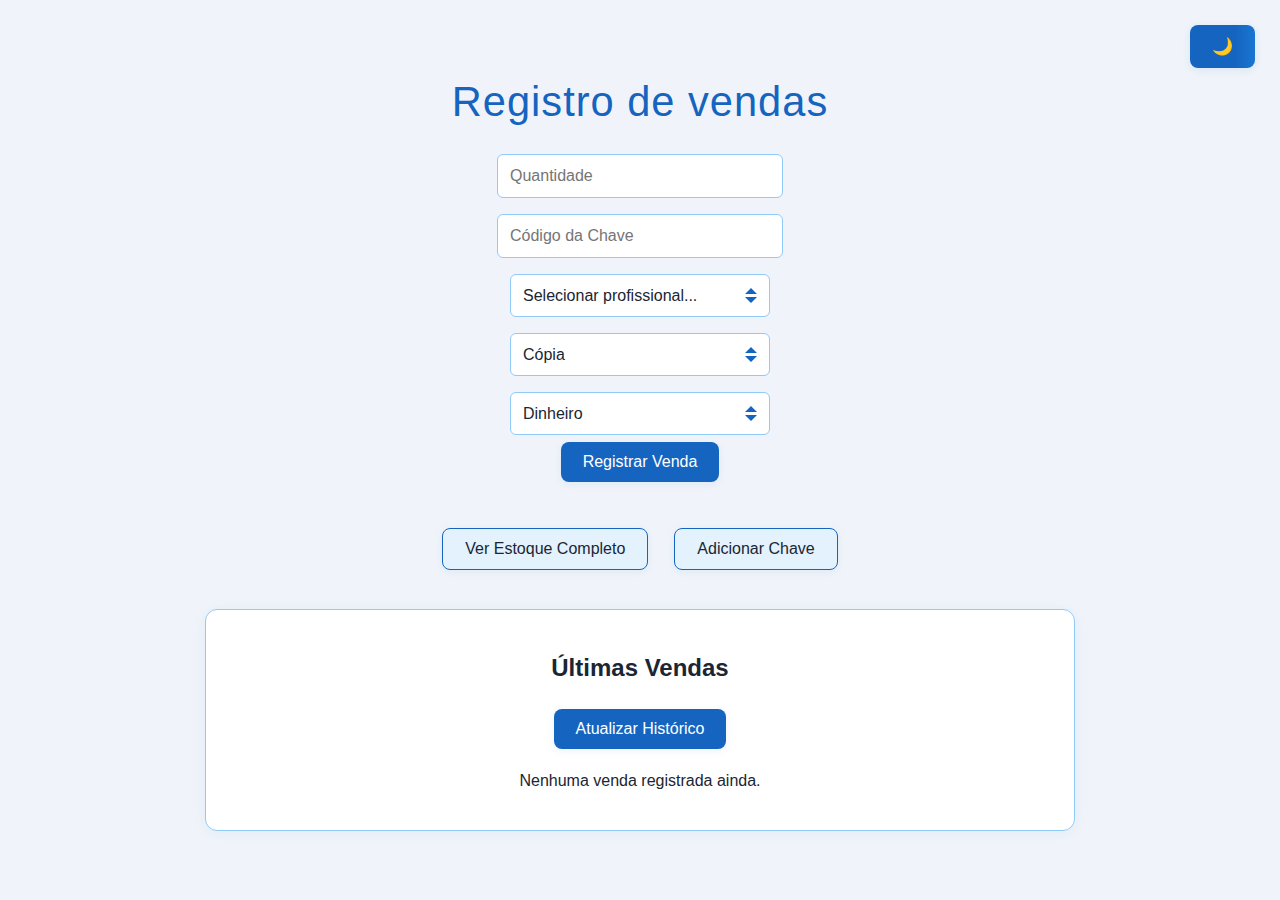
<file: index.html>
<!DOCTYPE html>
<html lang="pt-br">
<head>
    <meta charset="UTF-8">
    <meta name="viewport" content="width=device-width, initial-scale=1.0">
    <title>Sistema do Chaveiro</title>
    <script src="script.js" defer></script>
      <link rel="stylesheet" href="style.css">
      <link rel="icon" href="images.jpg" type="image/x-icons">

</head>
<body>
      <div class="tema"><button onclick="alterarTema()">🌙/☀️</button></div>

<h1>Registro de vendas</h1>

      <div class="chave">
         <input type="number" id="quantidade" placeholder="Quantidade">
         <input type="text" id="codigoDaChave" placeholder="Código da Chave"> 
         <select id="profissional">
    <option value="">Selecionar profissional...</option>
   </select>
         <select id="tipoVenda">
            <option value="copia">Cópia</option>
            <option value="perca">Perda</option>
            <option value="venda">Venda</option>
         </select>
         <select id="pagamento">
            <option value="dinheiro">Dinheiro</option>
            <option value="pix">Pix</option>
            <option value="cartao">Cartão</option>
         </select>
      </div>

      <button onclick="registrarVenda()">Registrar Venda</button>

      <div class="nav">
    <button onclick="window.location.href='estoque.html'">Ver Estoque Completo</button>
    <button onclick="window.location.href='adicionarChave.html'">Adicionar Chave</button>
</div>

    <div class="historico-container">
        <h2>Últimas Vendas</h2>
        <button onclick="carregarHistorico()">Atualizar Histórico</button>

       

        <div id="historicoVendas"></div>
    </div>
   </body>
</html>
</file>
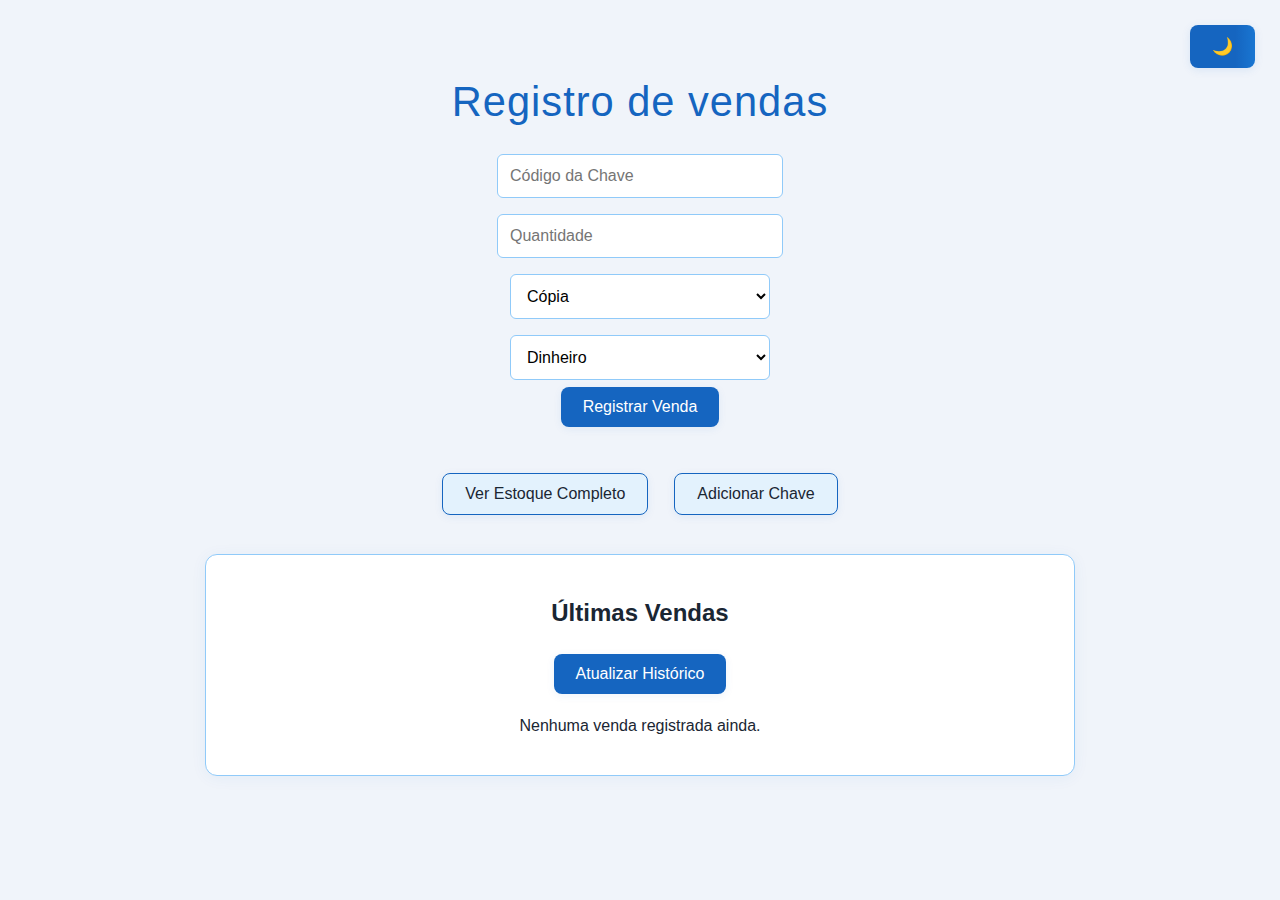
<file: Sistema Chaveiro/index.html>
<!DOCTYPE html>
<html lang="pt-br">
<head>
    <meta charset="UTF-8">
    <meta name="viewport" content="width=device-width, initial-scale=1.0">
    <title>Sistema do Chaveiro</title>
    <script src="script.js" defer></script>
      <link rel="stylesheet" href="style.css">
</head>
<body>
      <div class="tema"><button onclick="alterarTema()">🌙/☀️</button></div>

<h1>Registro de vendas</h1>

      <div class="chave"><input type="text" id="codigoDaChave" placeholder="Código da Chave"> 
         <input type="number" id="quantidade" placeholder="Quantidade">
         <select id="tipoVenda">
            <option value="copia">Cópia</option>
            <option value="perca">Perda</option>
            <option value="venda">Venda</option>
         </select>
         <select id="pagamento">
            <option value="dinheiro">Dinheiro</option>
            <option value="pix">Pix</option>
            <option value="cartao">Cartão</option>
         </select>
      </div>

      <button onclick="registrarVenda()">Registrar Venda</button>

      <div class="nav">
    <button onclick="window.location.href='estoque.html'">Ver Estoque Completo</button>
    <button onclick="window.location.href='adicionarChave.html'">Adicionar Chave</button>
</div>

    <div class="historico-container">
        <h2>Últimas Vendas</h2>
        <button onclick="carregarHistorico()">Atualizar Histórico</button>
        <div id="historicoVendas"></div>
    </div>
   </body>
</html>
</file>
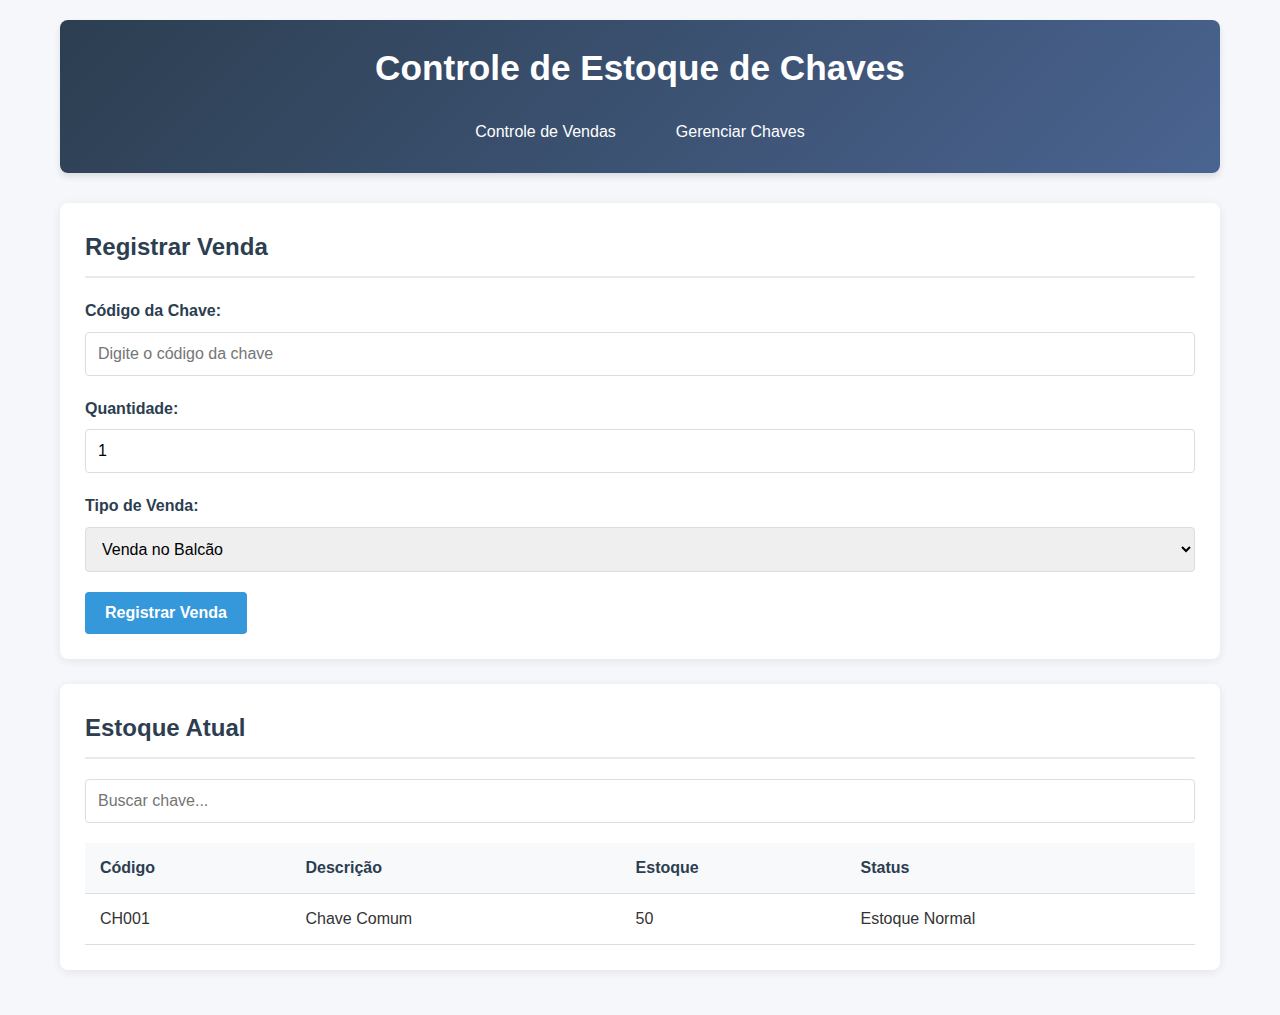
<file: Sistema Chaveiro/deepseek sistema/index.html>
<!DOCTYPE html>
<html lang="pt-BR">
<head>
    <meta charset="UTF-8">
    <meta name="viewport" content="width=device-width, initial-scale=1.0">
    <title>Controle de Estoque - Chaves</title>
    <style>
        * {
            box-sizing: border-box;
            margin: 0;
            padding: 0;
            font-family: 'Segoe UI', Tahoma, Geneva, Verdana, sans-serif;
        }
        
        body {
            background-color: #f5f7fa;
            color: #333;
            line-height: 1.6;
        }
        
        .container {
            max-width: 1200px;
            margin: 0 auto;
            padding: 20px;
        }
        
        header {
            background: linear-gradient(135deg, #2c3e50, #4a6491);
            color: white;
            padding: 20px 0;
            border-radius: 8px;
            margin-bottom: 30px;
            box-shadow: 0 4px 6px rgba(0, 0, 0, 0.1);
        }
        
        header h1 {
            text-align: center;
            font-size: 2.2rem;
        }
        
        .nav-links {
            display: flex;
            justify-content: center;
            margin-top: 15px;
        }
        
        .nav-links a {
            color: white;
            text-decoration: none;
            margin: 0 15px;
            padding: 8px 15px;
            border-radius: 4px;
            transition: background 0.3s;
        }
        
        .nav-links a:hover {
            background: rgba(255, 255, 255, 0.2);
        }
        
        .card {
            background: white;
            border-radius: 8px;
            padding: 25px;
            margin-bottom: 25px;
            box-shadow: 0 2px 10px rgba(0, 0, 0, 0.08);
        }
        
        .card h2 {
            color: #2c3e50;
            margin-bottom: 20px;
            padding-bottom: 10px;
            border-bottom: 2px solid #eaeaea;
        }
        
        .form-group {
            margin-bottom: 20px;
        }
        
        label {
            display: block;
            margin-bottom: 8px;
            font-weight: 600;
            color: #2c3e50;
        }
        
        input, select {
            width: 100%;
            padding: 12px;
            border: 1px solid #ddd;
            border-radius: 4px;
            font-size: 16px;
        }
        
        button {
            background: #3498db;
            color: white;
            border: none;
            padding: 12px 20px;
            border-radius: 4px;
            cursor: pointer;
            font-size: 16px;
            font-weight: 600;
            transition: background 0.3s;
        }
        
        button:hover {
            background: #2980b9;
        }
        
        .btn-danger {
            background: #e74c3c;
        }
        
        .btn-danger:hover {
            background: #c0392b;
        }
        
        table {
            width: 100%;
            border-collapse: collapse;
            margin-top: 20px;
        }
        
        th, td {
            padding: 12px 15px;
            text-align: left;
            border-bottom: 1px solid #ddd;
        }
        
        th {
            background-color: #f8f9fa;
            font-weight: 600;
            color: #2c3e50;
        }
        
        tr:hover {
            background-color: #f8f9fa;
        }
        
        .alert {
            padding: 15px;
            border-radius: 4px;
            margin-bottom: 20px;
            display: none;
        }
        
        .alert-success {
            background-color: #d4edda;
            color: #155724;
            border: 1px solid #c3e6cb;
        }
        
        .alert-error {
            background-color: #f8d7da;
            color: #721c24;
            border: 1px solid #f5c6cb;
        }
        
        .search-box {
            margin-bottom: 20px;
        }
        
        .estoque-baixo {
            color: #e74c3c;
            font-weight: bold;
        }
        
        @media (max-width: 768px) {
            .card {
                padding: 15px;
            }
            
            th, td {
                padding: 8px 10px;
            }
            
            header h1 {
                font-size: 1.8rem;
            }
        }
    </style>
</head>
<body>
    <div class="container">
        <header>
            <h1>Controle de Estoque de Chaves</h1>
            <div class="nav-links">
                <a href="index.html">Controle de Vendas</a>
                <a href="gerenciar.html">Gerenciar Chaves</a>
            </div>
        </header>
        
        <div class="alert alert-success" id="alertSuccess"></div>
        <div class="alert alert-error" id="alertError"></div>
        
        <div class="card">
            <h2>Registrar Venda</h2>
            <div class="form-group">
                <label for="codigoChave">Código da Chave:</label>
                <input type="text" id="codigoChave" placeholder="Digite o código da chave">
            </div>
            <div class="form-group">
                <label for="quantidade">Quantidade:</label>
                <input type="number" id="quantidade" min="1" value="1">
            </div>
            <div class="form-group">
                <label for="tipoVenda">Tipo de Venda:</label>
                <select id="tipoVenda">
                    <option value="venda_balcao">Venda no Balcão</option>
                    <option value="venda_online">Venda Online</option>
                    <option value="atendimento_externo">Atendimento Externo</option>
                    <option value="outro">Outro</option>
                </select>
            </div>
            <button onclick="registrarVenda()">Registrar Venda</button>
        </div>
        
        <div class="card">
            <h2>Estoque Atual</h2>
            <div class="search-box">
                <input type="text" id="searchInput" placeholder="Buscar chave...">
            </div>
            <table>
                <thead>
                    <tr>
                        <th>Código</th>
                        <th>Descrição</th>
                        <th>Estoque</th>
                        <th>Status</th>
                    </tr>
                </thead>
                <tbody id="estoqueTable">
                    <!-- Os dados serão preenchidos via JavaScript -->
                </tbody>
            </table>
        </div>
    </div>

    <script>
        // Inicializar dados se não existirem
        function inicializarDados() {
            if (!localStorage.getItem('estoque_chaves')) {
                const dadosIniciais = {
                    chaves: [
                        { 
                            codigo: "CH001", 
                            descricao: "Chave Tetra Segurança", 
                            estoque: 50,
                            vendas: []
                        },
                        { 
                            codigo: "CH002", 
                            descricao: "Chave Yale Residencial", 
                            estoque: 30,
                            vendas: []
                        },
                        { 
                            codigo: "CH003", 
                            descricao: "Chave Automotiva", 
                            estoque: 20,
                            vendas: []
                        }
                    ]
                };
                localStorage.setItem('estoque_chaves', JSON.stringify(dadosIniciais));
            }
        }
        
        // Obter dados do estoque
        function obterDadosEstoque() {
            return JSON.parse(localStorage.getItem('estoque_chaves'));
        }
        
        // Salvar dados no localStorage
        function salvarDados(dados) {
            localStorage.setItem('estoque_chaves', JSON.stringify(dados));
        }
        
        // Mostrar alerta
        function mostrarAlerta(mensagem, tipo) {
            const alertElement = tipo === 'success' ? 
                document.getElementById('alertSuccess') : 
                document.getElementById('alertError');
                
            alertElement.textContent = mensagem;
            alertElement.style.display = 'block';
            
            setTimeout(() => {
                alertElement.style.display = 'none';
            }, 5000);
        }
        
        // Registrar venda
        function registrarVenda() {
            const codigo = document.getElementById('codigoChave').value.trim();
            const quantidade = parseInt(document.getElementById('quantidade').value);
            const tipoVenda = document.getElementById('tipoVenda').value;
            
            if (!codigo) {
                mostrarAlerta("Por favor, digite o código da chave.", "error");
                return;
            }
            
            if (isNaN(quantidade) || quantidade <= 0) {
                mostrarAlerta("Por favor, insira uma quantidade válida.", "error");
                return;
            }
            
            const dados = obterDadosEstoque();
            const chaveIndex = dados.chaves.findIndex(c => c.codigo === codigo);
            
            if (chaveIndex === -1) {
                mostrarAlerta("Chave não encontrada no estoque.", "error");
                return;
            }
            
            if (dados.chaves[chaveIndex].estoque < quantidade) {
                mostrarAlerta("Estoque insuficiente para esta venda.", "error");
                return;
            }
            
            // Atualizar estoque
            dados.chaves[chaveIndex].estoque -= quantidade;
            
            // Registrar venda no histórico
            dados.chaves[chaveIndex].vendas.push({
                data: new Date().toLocaleString('pt-BR'),
                quantidade: quantidade,
                tipo: tipoVenda
            });
            
            // Salvar dados atualizados
            salvarDados(dados);
            
            // Limpar campos
            document.getElementById('codigoChave').value = '';
            document.getElementById('quantidade').value = '1';
            
            // Atualizar tabela
            carregarEstoque();
            
            mostrarAlerta(`Venda de ${quantidade} unidade(s) da chave ${codigo} registrada com sucesso!`, "success");
        }
        
        // Carregar dados do estoque na tabela
        function carregarEstoque() {
            const dados = obterDadosEstoque();
            const tabela = document.getElementById('estoqueTable');
            const searchTerm = document.getElementById('searchInput').value.toLowerCase();
            
            // Limpar tabela
            tabela.innerHTML = '';
            
            // Filtrar e exibir chaves
            dados.chaves.filter(chave => {
                return chave.codigo.toLowerCase().includes(searchTerm) || 
                       chave.descricao.toLowerCase().includes(searchTerm);
            }).forEach(chave => {
                const row = document.createElement('tr');
                
                // Determinar classe com base no estoque
                let status = 'Estoque Normal';
                let statusClass = '';
                
                if (chave.estoque === 0) {
                    status = 'Esgotado';
                    statusClass = 'estoque-baixo';
                } else if (chave.estoque < 10) {
                    status = 'Estoque Baixo';
                    statusClass = 'estoque-baixo';
                }
                
                row.innerHTML = `
                    <td>${chave.codigo}</td>
                    <td>${chave.descricao}</td>
                    <td class="${statusClass}">${chave.estoque}</td>
                    <td class="${statusClass}">${status}</td>
                `;
                
                tabela.appendChild(row);
            });
        }
        
        // Inicializar a página
        document.addEventListener('DOMContentLoaded', function() {
            inicializarDados();
            carregarEstoque();
            
            // Adicionar evento de busca
            document.getElementById('searchInput').addEventListener('input', carregarEstoque);
        });
    </script>
</body>
</html>
</file>
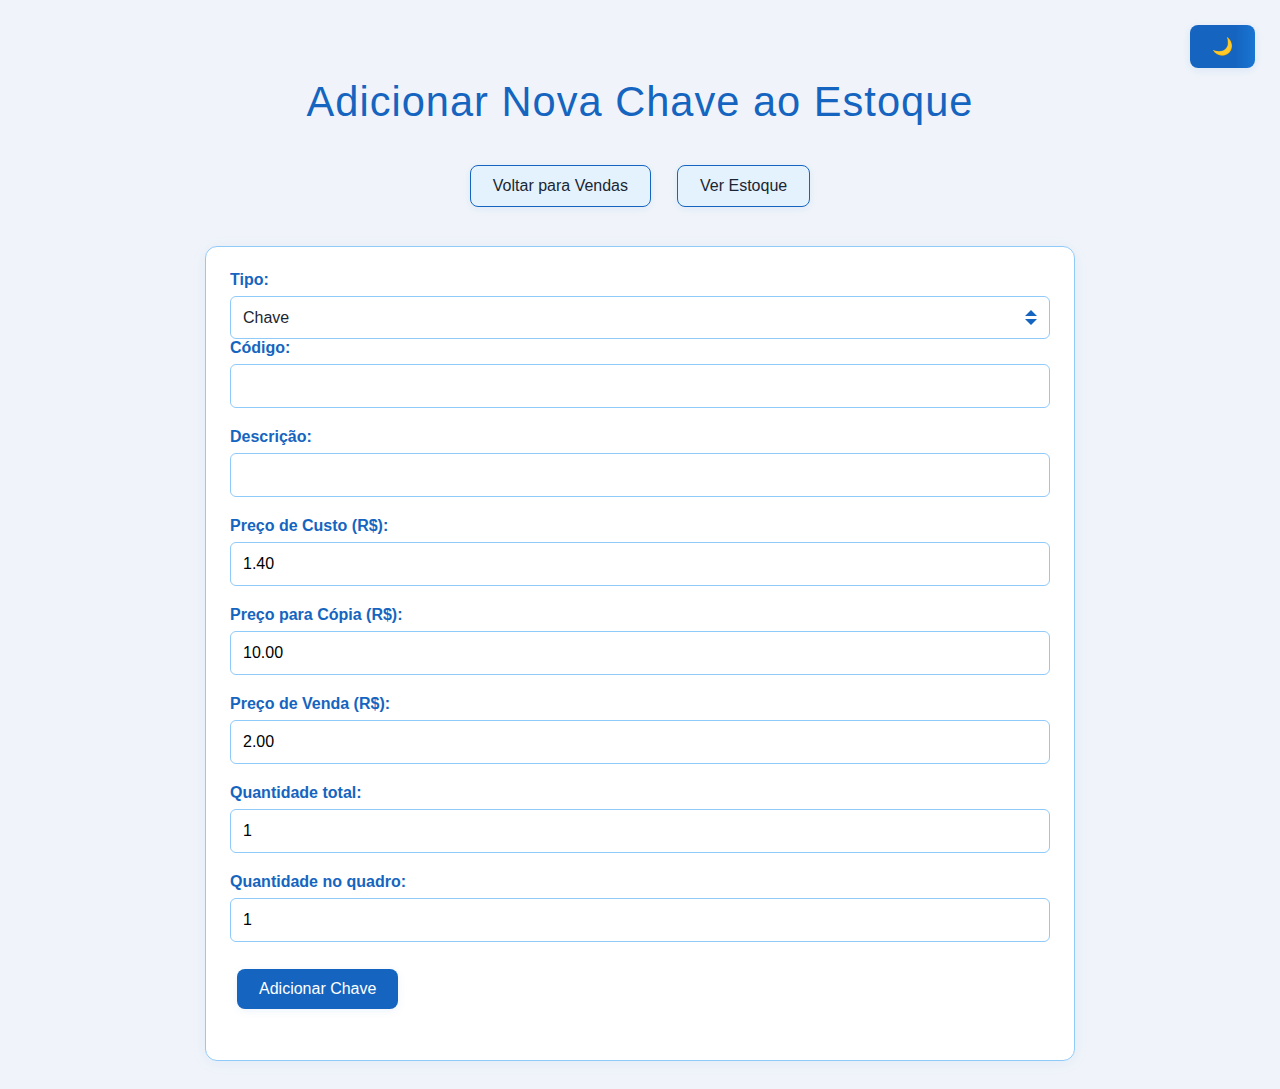
<file: adicionarChave.html>
<!DOCTYPE html>
<html lang="Pt-br">
<head>
    <meta charset="UTF-8">
    <meta name="viewport" content="width=device-width, initial-scale=1.0">
    <title>Sistema do chaveiro - adicionar chaves</title>
     <script src="script.js" defer></script>
    <link rel="stylesheet" href="style.css">
              <link rel="icon" href="images.jpg" type="image/x-icons">

</head>
<body>
    <div class="tema"><button onclick="alterarTema()">🌙/☀️</button></div>
    <h1>Adicionar Nova Chave ao Estoque</h1>

    <div class="nav">
        <button onclick="window.location.href='index.html'">Voltar para Vendas</button>
        <button onclick="window.location.href='Estoque.html'">Ver Estoque</button>
    </div>

    <div class="form-container">
        <form id="formAdicionarChave">
            <div class="formGroup">
                <label for="tipo">Tipo:</label>
                <select id="tipo" required> <!--para outras coisas do chaveiro. (preciso descobrir como fazer isso)-->
                    <option value="chave">Chave</option>
                    <option value="servico">Serviço</option>
                    <option value="produto">Produto</option>
                </select>
            <div class="formGroup">
                <label for="codigo">Código:</label>
                <input type="text" id="codigo" required>
            </div>
            <div class="formGroup">
              <label for="descricao">Descrição:</label> <!-- ADICIONEI este campo -->
              <input type="text" id="descricao" required>
            </div>
            <div class="formGroup">
                <label for="precoCusto">Preço de Custo (R$):</label>
                <input type="number" id="precoCusto" step="0.01" min="0" value="1.40" required>
            </div>
            

            <div class="formGroup id ="precoCopiaGroup ">
                <label for="precoCopia">Preço para Cópia (R$):</label>
                <input type="number" id="precoCopia" step="0.01" min="0" value="10.00" required>
            </div>
            <div class="formGroup">
                <label for="precoVenda">Preço de Venda (R$):</label>
                <input type="number" id="precoVenda" step="0.01" min="0" value="2.00" required>
            </div>
            <div class="formGroup">
                <label for="quantidade">Quantidade total:</label>
                <input type="number" id="quantidade" min="1" value="1" required>
            </div>
            <div class="formGroup">
                <label for="quadro">Quantidade no quadro:</label>
                <input type="number" id="quadro" min="0" value="1" required>
            </div>
            <button type="submit">Adicionar Chave</button>
            </form>
    </div>
</body>
</html>
</file>
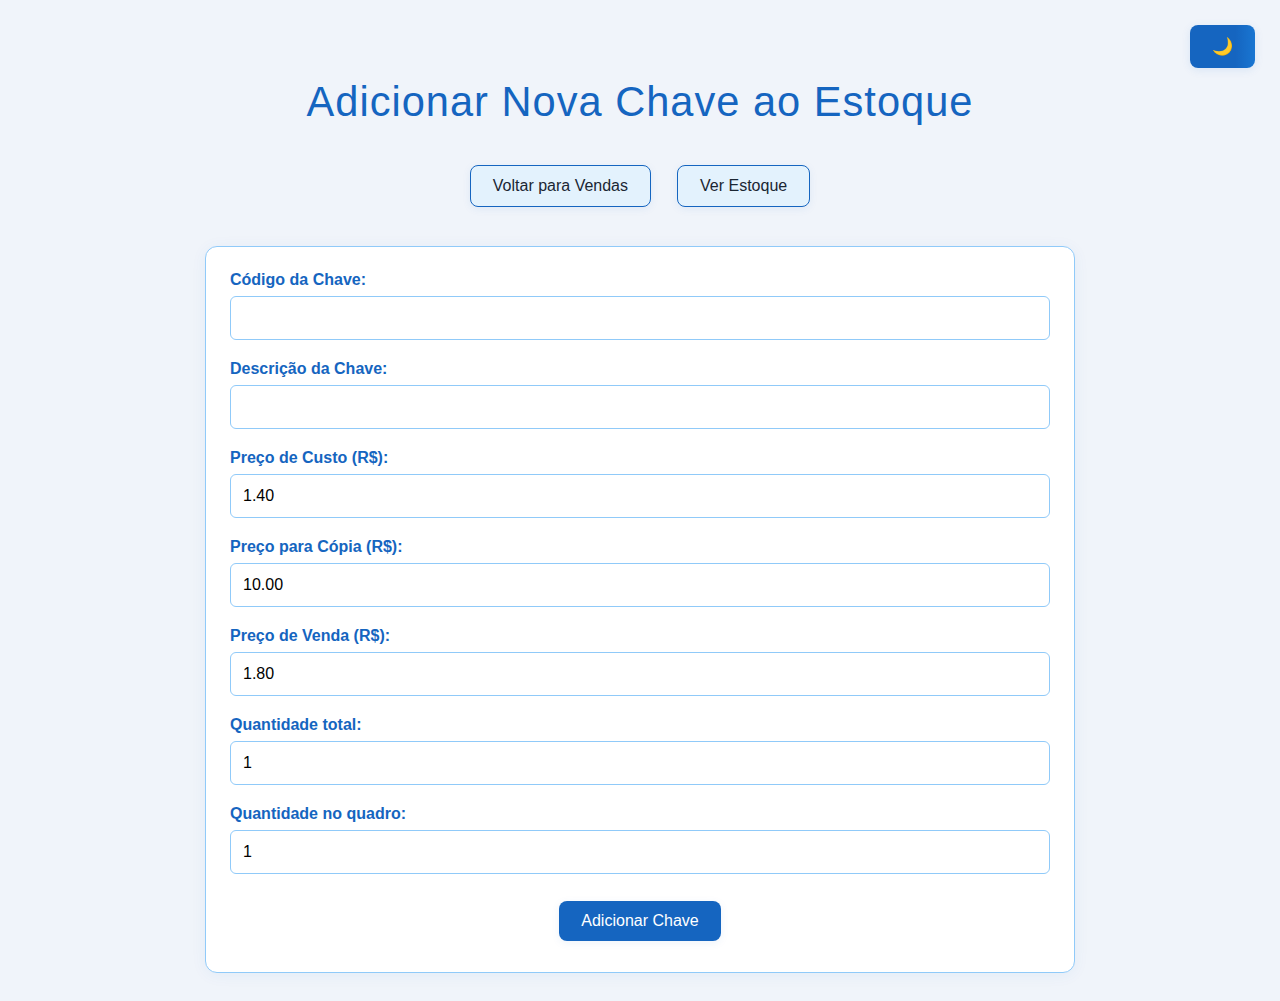
<file: Sistema Chaveiro/adicionarChave.html>
<!DOCTYPE html>
<html lang="Pt-br">
<head>
    <meta charset="UTF-8">
    <meta name="viewport" content="width=device-width, initial-scale=1.0">
    <title>Sistema do chaveiro - adicionar chaves</title>
     <script src="script.js" defer></script>
    <link rel="stylesheet" href="style.css">
</head>
<body>
    <div class="tema"><button onclick="alterarTema()">🌙/☀️</button></div>
    <h1>Adicionar Nova Chave ao Estoque</h1>

    <div class="nav">
        <button onclick="window.location.href='index.html'">Voltar para Vendas</button>
        <button onclick="window.location.href='Estoque.html'">Ver Estoque</button>
    </div>

    <div class="form-container">
        <form id="formAdicionarChave">
            <div class="formGroup">
                <label for="codigo">Código da Chave:</label>
                <input type="text" id="codigo" required>
            </div>
            <div class="formGroup">
              <label for="descricao">Descrição da Chave:</label> <!-- ADICIONEI este campo -->
              <input type="text" id="descricao" required>
            </div>
            <div class="formGroup">
                <label for="precoCusto">Preço de Custo (R$):</label>
                <input type="number" id="precoCusto" step="0.01" min="0" value="1.40" required>
            </div>
            <div class="formGroup">
                <label for="precoCopia">Preço para Cópia (R$):</label>
                <input type="number" id="precoCopia" step="0.01" min="0" value="10.00" required>
            </div>
            <div class="formGroup">
                <label for="precoVenda">Preço de Venda (R$):</label>
                <input type="number" id="precoVenda" step="0.01" min="0" value="1.80" required>
            </div>
            <div class="formGroup">
                <label for="quantidade">Quantidade total:</label>
                <input type="number" id="quantidade" min="1" value="1" required>
            </div>
            <div class="formGroup">
                <label for="quadro">Quantidade no quadro:</label>
                <input type="number" id="quadro" min="0" value="1" required>
            </div>
            <button type="submit">Adicionar Chave</button>
            </form>
    </div>
</body>
</html>
</file>
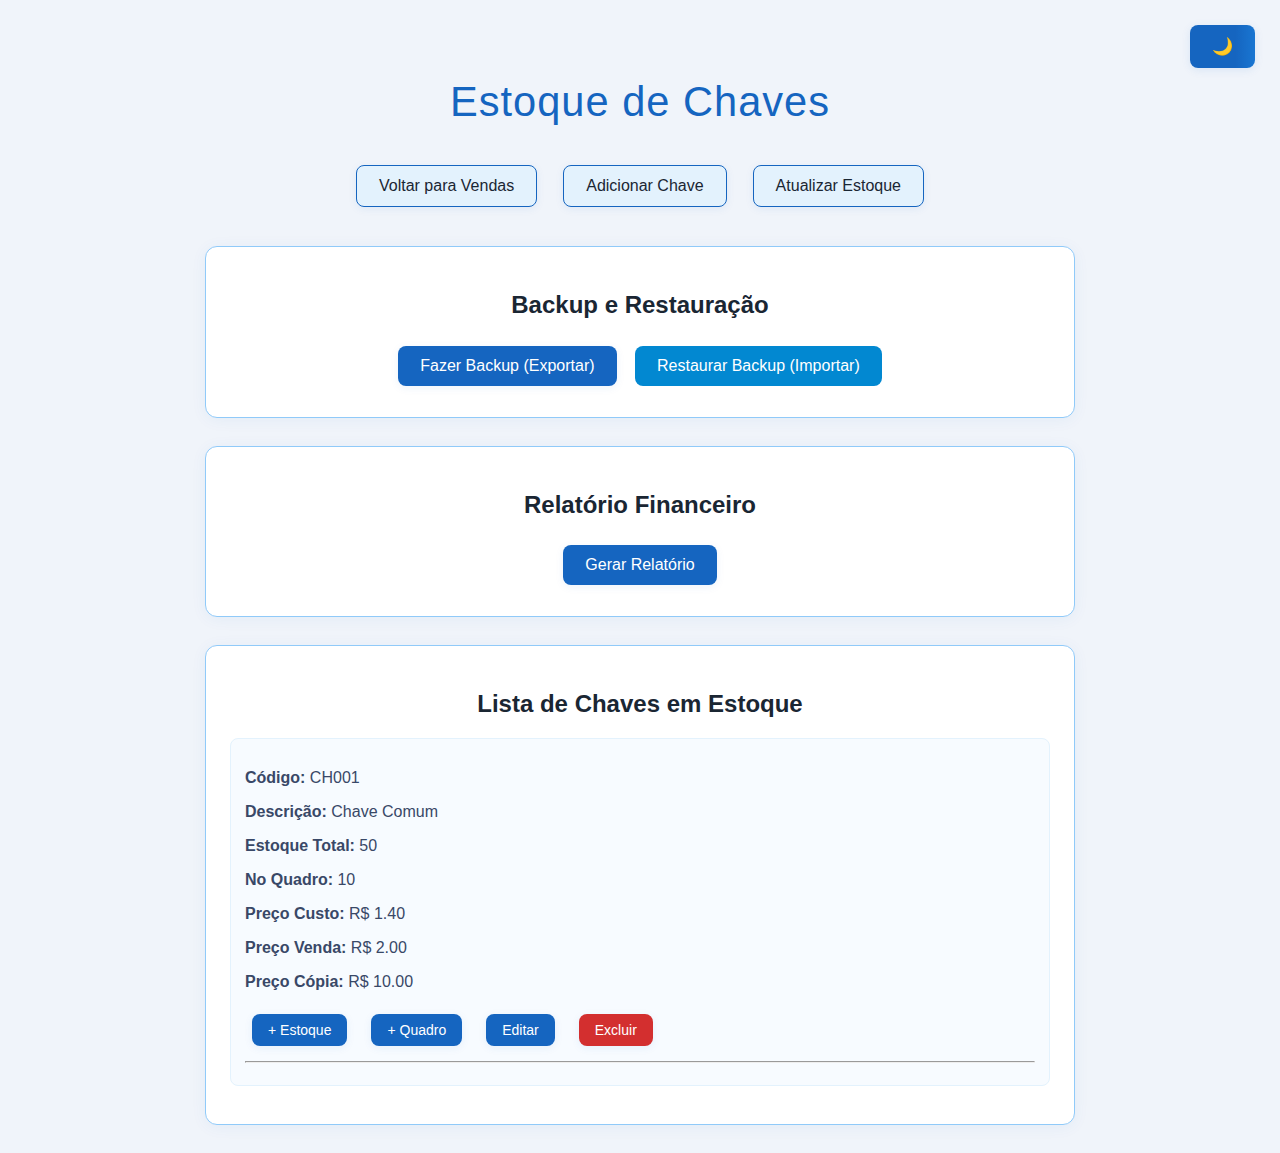
<file: Sistema Chaveiro/estoque.html>
<!DOCTYPE html>
<html lang="pt-br">
<head>
    <meta charset="UTF-8">
    <meta name="viewport" content="width=device-width, initial-scale=1.0">
    <title>Sistema do Chaveiro - Estoque</title>
    <script src="script.js" defer></script>
    <link rel="stylesheet" href="style.css">
</head>
<body>
    <div class="tema"><button onclick="alterarTema()">🌙/☀️</button></div>
    
    <h1>Estoque de Chaves</h1>
    
    <div class="nav">
    <button onclick="window.location.href='index.html'">Voltar para Vendas</button>
    <button onclick="window.location.href='adicionarChave.html'">Adicionar Chave</button>
        <button onclick="carregarEstoque()">Atualizar Estoque</button>
    </div>

    <div class="backup-container">
    <h2>Backup e Restauração</h2>
    <button onclick="exportarDados()">Fazer Backup (Exportar)</button>
    <label for="importBackup" class="btn-backup">Restaurar Backup (Importar)
        <input type="file" id="importBackup" accept=".json" onchange="importarDados(event)" style="display: none;">
    </label>
</div>
    
<div class="relatorio-container">
        <h2>Relatório Financeiro</h2>
        <button onclick="gerarRelatorio()">Gerar Relatório</button>
        <div id="relatorio"></div>
    </div>

    <div class="estoque-container">
        <h2>Lista de Chaves em Estoque</h2>
        <div id="listaEstoque"></div>
    </div>
    
    
</body>
</html>
</file>
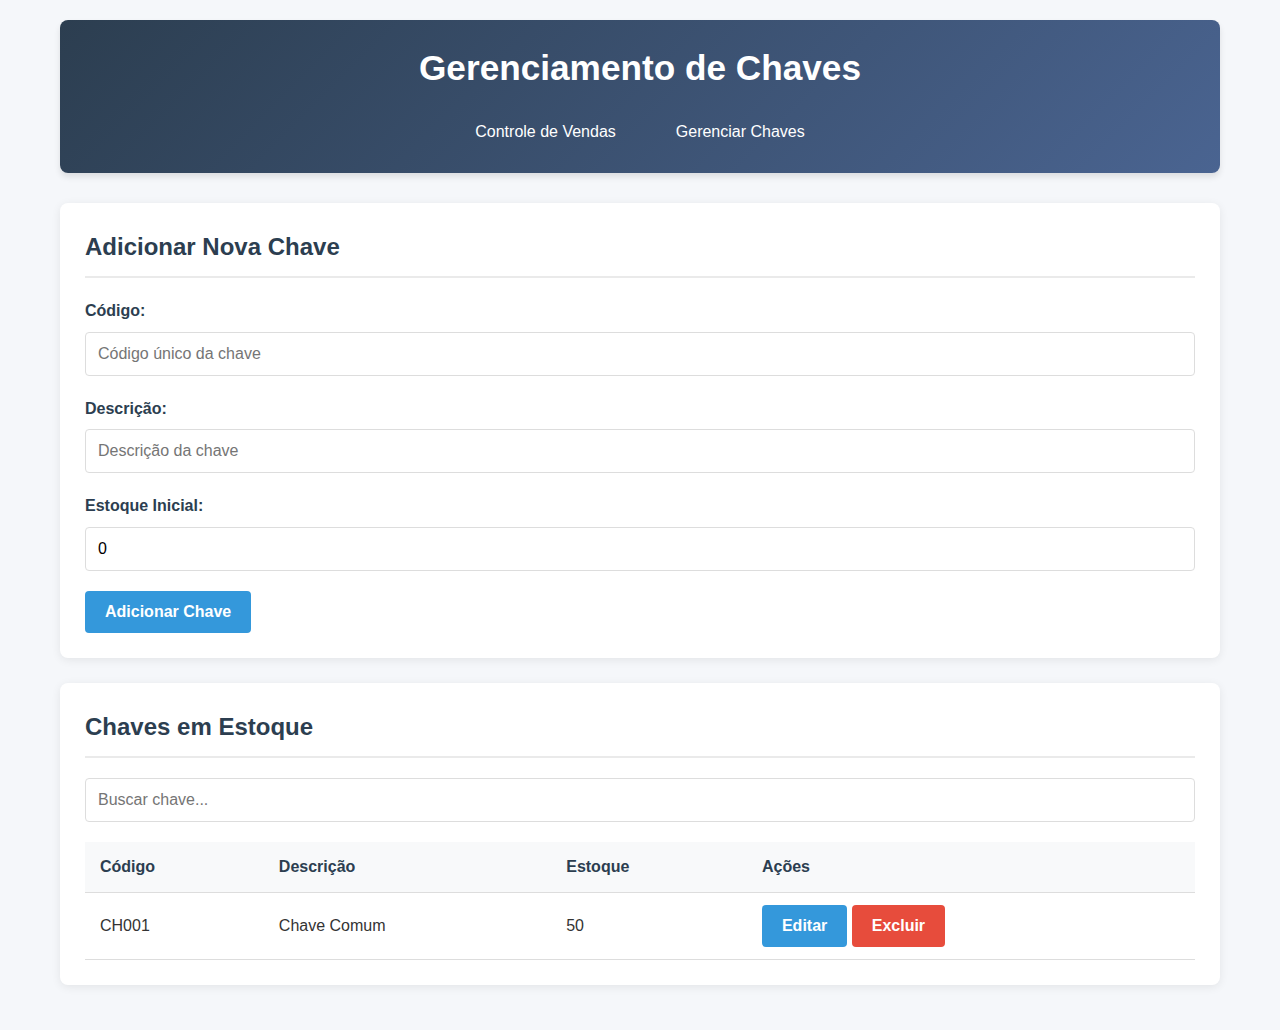
<file: Sistema Chaveiro/deepseek sistema/gerenciar.html>
<!DOCTYPE html>
<html lang="pt-BR">
<head>
    <meta charset="UTF-8">
    <meta name="viewport" content="width=device-width, initial-scale=1.0">
    <title>Gerenciar Chaves - Controle de Estoque</title>
    <link rel="stylesheet" href="estilo.css">
</head>
<body>
    <div class="container">
        <header>
            <h1>Gerenciamento de Chaves</h1>
            <div class="nav-links">
                <a href="index.html">Controle de Vendas</a>
                <a href="gerenciar.html">Gerenciar Chaves</a>
            </div>
        </header>
        
        <div class="alert alert-success" id="alertSuccess"></div>
        <div class="alert alert-error" id="alertError"></div>
        
        <div class="card">
            <h2>Adicionar Nova Chave</h2>
            <div class="form-group">
                <label for="novoCodigo">Código:</label>
                <input type="text" id="novoCodigo" placeholder="Código único da chave">
            </div>
            <div class="form-group">
                <label for="novaDescricao">Descrição:</label>
                <input type="text" id="novaDescricao" placeholder="Descrição da chave">
            </div>
            <div class="form-group">
                <label for="novoEstoque">Estoque Inicial:</label>
                <input type="number" id="novoEstoque" min="0" value="0">
            </div>
            <button onclick="adicionarChave()">Adicionar Chave</button>
        </div>
        
        <div class="card">
            <h2>Chaves em Estoque</h2>
            <div class="search-box">
                <input type="text" id="searchInput" placeholder="Buscar chave...">
            </div>
            <table>
                <thead>
                    <tr>
                        <th>Código</th>
                        <th>Descrição</th>
                        <th>Estoque</th>
                        <th>Ações</th>
                    </tr>
                </thead>
                <tbody id="chavesTable">
                    <!-- Os dados serão preenchidos via JavaScript -->
                </tbody>
            </table>
        </div>
    </div>

    <script src="script.js"></script>
    <script>
        // Funções específicas para a página de gerenciamento
        function adicionarChave() {
            const codigo = document.getElementById('novoCodigo').value.trim();
            const descricao = document.getElementById('novaDescricao').value.trim();
            const estoque = parseInt(document.getElementById('novoEstoque').value);
            
            if (!codigo || !descricao) {
                mostrarAlerta("Por favor, preencha todos os campos.", "error");
                return;
            }
            
            if (isNaN(estoque) || estoque < 0) {
                mostrarAlerta("Por favor, insira um valor válido para o estoque.", "error");
                return;
            }
            
            const dados = obterDadosEstoque();
            
            // Verificar se código já existe
            if (dados.chaves.some(c => c.codigo === codigo)) {
                mostrarAlerta("Já existe uma chave com este código.", "error");
                return;
            }
            
            // Adicionar nova chave
            dados.chaves.push({
                codigo: codigo,
                descricao: descricao,
                estoque: estoque,
                vendas: []
            });
            
            // Salvar dados
            salvarDados(dados);
            
            // Limpar campos
            document.getElementById('novoCodigo').value = '';
            document.getElementById('novaDescricao').value = '';
            document.getElementById('novoEstoque').value = '0';
            
            // Atualizar tabela
            carregarChaves();
            
            mostrarAlerta(`Chave ${codigo} adicionada com sucesso!`, "success");
        }
        
        function editarChave(codigo) {
            const dados = obterDadosEstoque();
            const chave = dados.chaves.find(c => c.codigo === codigo);
            
            if (!chave) return;
            
            const novaDescricao = prompt("Nova descrição:", chave.descricao);
            if (novaDescricao === null) return; // Usuário cancelou
            
            const novoEstoque = prompt("Novo estoque:", chave.estoque);
            if (novoEstoque === null) return; // Usuário cancelou
            
            const estoqueNum = parseInt(novoEstoque);
            if (isNaN(estoqueNum) || estoqueNum < 0) {
                mostrarAlerta("Valor de estoque inválido.", "error");
                return;
            }
            
            // Atualizar chave
            chave.descricao = novaDescricao.trim();
            chave.estoque = estoqueNum;
            
            // Salvar dados
            salvarDados(dados);
            
            // Atualizar tabela
            carregarChaves();
            
            mostrarAlerta(`Chave ${codigo} atualizada com sucesso!`, "success");
        }
        
        function excluirChave(codigo) {
            if (!confirm(`Tem certeza que deseja excluir a chave ${codigo}?`)) {
                return;
            }
            
            const dados = obterDadosEstoque();
            
            // Filtrar chave a ser removida
            dados.chaves = dados.chaves.filter(c => c.codigo !== codigo);
            
            // Salvar dados
            salvarDados(dados);
            
            // Atualizar tabela
            carregarChaves();
            
            mostrarAlerta(`Chave ${codigo} excluída com sucesso!`, "success");
        }
        
        function carregarChaves() {
            const dados = obterDadosEstoque();
            const tabela = document.getElementById('chavesTable');
            const searchTerm = document.getElementById('searchInput').value.toLowerCase();
            
            // Limpar tabela
            tabela.innerHTML = '';
            
            // Filtrar e exibir chaves
            dados.chaves.filter(chave => {
                return chave.codigo.toLowerCase().includes(searchTerm) || 
                       chave.descricao.toLowerCase().includes(searchTerm);
            }).forEach(chave => {
                const row = document.createElement('tr');
                
                row.innerHTML = `
                    <td>${chave.codigo}</td>
                    <td>${chave.descricao}</td>
                    <td>${chave.estoque}</td>
                    <td>
                        <button onclick="editarChave('${chave.codigo}')">Editar</button>
                        <button class="btn-danger" onclick="excluirChave('${chave.codigo}')">Excluir</button>
                    </td>
                `;
                
                tabela.appendChild(row);
            });
        }
        
        // Inicializar a página
        document.addEventListener('DOMContentLoaded', function() {
            inicializarDados();
            carregarChaves();
            
            // Adicionar evento de busca
            document.getElementById('searchInput').addEventListener('input', carregarChaves);
        });
    </script>
</body>
</html>
</file>
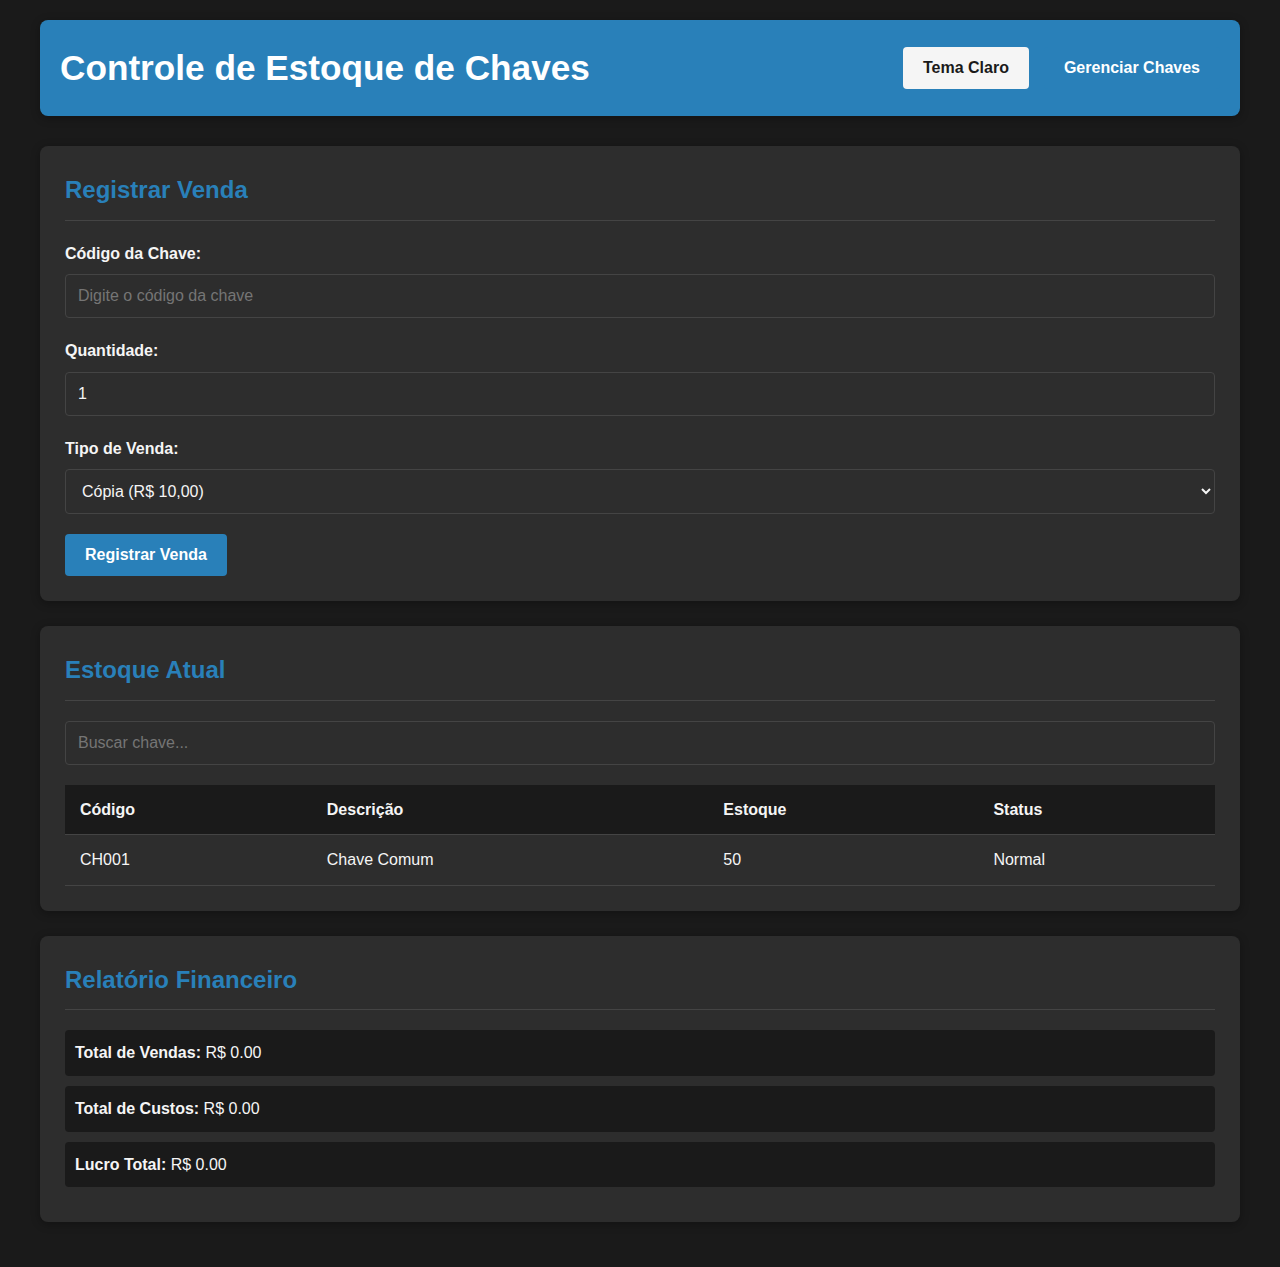
<file: Sistema Chaveiro/deepseek sistema/teste.html>
<!DOCTYPE html>
<html lang="pt-BR">
<head>
    <meta charset="UTF-8">
    <meta name="viewport" content="width=device-width, initial-scale=1.0">
    <title>Controle de Estoque - Chaves</title>
    <style>
        :root {
            --cor-fundo: #f5f7fa;
            --cor-texto: #333;
            --cor-elemento: #ffffff;
            --cor-destaque: #3498db;
            --cor-borda: #ddd;
            --cor-sucesso: #d4edda;
            --cor-erro: #f8d7da;
            --cor-texto-sucesso: #155724;
            --cor-texto-erro: #721c24;
            --sombra: 0 2px 10px rgba(0, 0, 0, 0.08);
        }

        .tema-escuro {
            --cor-fundo: #1a1a1a;
            --cor-texto: #f5f5f5;
            --cor-elemento: #2d2d2d;
            --cor-destaque: #2980b9;
            --cor-borda: #444;
            --cor-sucesso: #155724;
            --cor-erro: #721c24;
            --cor-texto-sucesso: #d4edda;
            --cor-texto-erro: #f8d7da;
            --sombra: 0 2px 10px rgba(0, 0, 0, 0.3);
        }

        * {
            box-sizing: border-box;
            margin: 0;
            padding: 0;
            font-family: 'Segoe UI', Tahoma, Geneva, Verdana, sans-serif;
        }

        body {
            background-color: var(--cor-fundo);
            color: var(--cor-texto);
            line-height: 1.6;
            transition: all 0.3s ease;
            padding: 20px;
        }

        .container {
            max-width: 1200px;
            margin: 0 auto;
        }

        header {
            background-color: var(--cor-destaque);
            color: white;
            padding: 20px;
            border-radius: 8px;
            margin-bottom: 30px;
            box-shadow: var(--sombra);
            display: flex;
            justify-content: space-between;
            align-items: center;
        }

        header h1 {
            font-size: 2.2rem;
        }

        .controles-superiores {
            display: flex;
            gap: 15px;
        }

        .card {
            background-color: var(--cor-elemento);
            border-radius: 8px;
            padding: 25px;
            margin-bottom: 25px;
            box-shadow: var(--sombra);
            transition: all 0.3s ease;
        }

        .card h2 {
            color: var(--cor-destaque);
            margin-bottom: 20px;
            padding-bottom: 10px;
            border-bottom: 1px solid var(--cor-borda);
        }

        .form-group {
            margin-bottom: 20px;
        }

        label {
            display: block;
            margin-bottom: 8px;
            font-weight: 600;
            color: var(--cor-texto);
        }

        input, select {
            width: 100%;
            padding: 12px;
            border: 1px solid var(--cor-borda);
            border-radius: 4px;
            font-size: 16px;
            background-color: var(--cor-elemento);
            color: var(--cor-texto);
        }

        button {
            background: var(--cor-destaque);
            color: white;
            border: none;
            padding: 12px 20px;
            border-radius: 4px;
            cursor: pointer;
            font-size: 16px;
            font-weight: 600;
            transition: all 0.3s;
        }

        button:hover {
            opacity: 0.9;
            transform: translateY(-2px);
        }

        .btn-tema {
            background: var(--cor-texto);
            color: var(--cor-fundo);
        }

        .btn-danger {
            background: #e74c3c;
        }

        table {
            width: 100%;
            border-collapse: collapse;
            margin-top: 20px;
        }

        th, td {
            padding: 12px 15px;
            text-align: left;
            border-bottom: 1px solid var(--cor-borda);
        }

        th {
            background-color: var(--cor-fundo);
            font-weight: 600;
        }

        tr:hover {
            background-color: var(--cor-fundo);
        }

        .alert {
            padding: 15px;
            border-radius: 4px;
            margin-bottom: 20px;
            display: none;
        }

        .alert-success {
            background-color: var(--cor-sucesso);
            color: var(--cor-texto-sucesso);
            border: 1px solid #c3e6cb;
        }

        .alert-error {
            background-color: var(--cor-erro);
            color: var(--cor-texto-erro);
            border: 1px solid #f5c6cb;
        }

        .search-box {
            margin-bottom: 20px;
        }

        .estoque-baixo {
            color: #e74c3c;
            font-weight: bold;
        }

        .relatorio-item {
            margin-bottom: 10px;
            padding: 10px;
            background-color: var(--cor-fundo);
            border-radius: 4px;
        }

        @media (max-width: 768px) {
            .card {
                padding: 15px;
            }
            
            th, td {
                padding: 8px 10px;
                font-size: 14px;
            }
            
            header {
                flex-direction: column;
                text-align: center;
                gap: 15px;
            }
            
            .controles-superiores {
                flex-direction: column;
                width: 100%;
            }
            
            button {
                width: 100%;
            }
        }
    </style>
</head>
<body class="tema-claro">
    <div class="container">
        <header>
            <h1>Controle de Estoque de Chaves</h1>
            <div class="controles-superiores">
                <button class="btn-tema" id="btnTema">Tema Escuro</button>
                <button onclick="mostrarModal('modalGerenciar')">Gerenciar Chaves</button>
            </div>
        </header>
        
        <div class="alert alert-success" id="alertSuccess"></div>
        <div class="alert alert-error" id="alertError"></div>
        
        <div class="card">
            <h2>Registrar Venda</h2>
            <div class="form-group">
                <label for="codigoChave">Código da Chave:</label>
                <input type="text" id="codigoChave" placeholder="Digite o código da chave" autocomplete="off">
            </div>
            <div class="form-group">
                <label for="quantidade">Quantidade:</label>
                <input type="number" id="quantidade" min="1" value="1">
            </div>
            <div class="form-group">
                <label for="tipoVenda">Tipo de Venda:</label>
                <select id="tipoVenda">
                    <option value="copia">Cópia (R$ 10,00)</option>
                    <option value="venda">Venda (R$ 1,80)</option>
                    <option value="perca">Perca (R$ 0,00)</option>
                </select>
            </div>
            <button onclick="registrarVenda()">Registrar Venda</button>
        </div>
        
        <div class="card">
            <h2>Estoque Atual</h2>
            <div class="search-box">
                <input type="text" id="searchInput" placeholder="Buscar chave..." oninput="carregarEstoque()">
            </div>
            <table>
                <thead>
                    <tr>
                        <th>Código</th>
                        <th>Descrição</th>
                        <th>Estoque</th>
                        <th>Status</th>
                    </tr>
                </thead>
                <tbody id="estoqueTable">
                    <!-- Os dados serão preenchidos via JavaScript -->
                </tbody>
            </table>
        </div>
        
        <div class="card">
            <h2>Relatório Financeiro</h2>
            <div id="relatorioFinanceiro">
                <div class="relatorio-item">
                    <strong>Total de Vendas:</strong> R$ <span id="totalVendas">0,00</span>
                </div>
                <div class="relatorio-item">
                    <strong>Total de Custos:</strong> R$ <span id="totalCustos">0,00</span>
                </div>
                <div class="relatorio-item">
                    <strong>Lucro Total:</strong> R$ <span id="lucroTotal">0,00</span>
                </div>
            </div>
        </div>
    </div>

    <!-- Modal para Gerenciamento de Chaves -->
    <div id="modalGerenciar" class="modal" style="display: none; position: fixed; top: 0; left: 0; width: 100%; height: 100%; background: rgba(0,0,0,0.5); z-index: 1000;">
        <div style="background: var(--cor-elemento); margin: 5% auto; padding: 20px; border-radius: 8px; width: 90%; max-width: 600px; max-height: 80vh; overflow-y: auto;">
            <h2>Gerenciar Chaves</h2>
            
            <div class="card">
                <h3>Adicionar Nova Chave</h3>
                <div class="form-group">
                    <label for="novoCodigo">Código:</label>
                    <input type="text" id="novoCodigo" placeholder="Código único da chave">
                </div>
                <div class="form-group">
                    <label for="novaDescricao">Descrição:</label>
                    <input type="text" id="novaDescricao" placeholder="Descrição da chave">
                </div>
                <div class="form-group">
                    <label for="novoPrecoCusto">Preço de Custo (R$):</label>
                    <input type="number" id="novoPrecoCusto" min="0" step="0.01" value="0.80">
                </div>
                <div class="form-group">
                    <label for="novoPrecoVenda">Preço de Venda (R$):</label>
                    <input type="number" id="novoPrecoVenda" min="0" step="0.01" value="1.80">
                </div>
                <div class="form-group">
                    <label for="novoEstoque">Estoque Inicial:</label>
                    <input type="number" id="novoEstoque" min="0" value="0">
                </div>
                <button onclick="adicionarChave()">Adicionar Chave</button>
            </div>
            
            <div class="card">
                <h3>Chaves em Estoque</h3>
                <div class="search-box">
                    <input type="text" id="searchGerenciarInput" placeholder="Buscar chave..." oninput="carregarChavesParaGerenciar()">
                </div>
                <div id="listaChavesGerenciar" style="max-height: 300px; overflow-y: auto;">
                    <!-- Lista de chaves para gerenciamento -->
                </div>
            </div>
            
            <div style="text-align: center; margin-top: 20px;">
                <button onclick="fecharModal('modalGerenciar')">Fechar</button>
            </div>
        </div>
    </div>

    <script>
        // ===== VARIÁVEIS GLOBAIS =====
        let dadosEstoque = {
            chaves: [],
            config: {
                precos: {
                    copia: 10.00,
                    venda: 1.80,
                    perca: 0.00
                },
                tema: "claro"
            }
        };

        // ===== INICIALIZAÇÃO =====
        function inicializar() {
            carregarDados();
            configurarTema();
            carregarEstoque();
            atualizarRelatorio();
            
            // Configurar evento de tecla Enter no campo de código
            document.getElementById('codigoChave').addEventListener('keypress', function(e) {
                if (e.key === 'Enter') {
                    registrarVenda();
                }
            });
        }

        // ===== GERENCIAMENTO DE DADOS =====
        function carregarDados() {
            const dadosSalvos = localStorage.getItem('estoque_chaves');
            if (dadosSalvos) {
                dadosEstoque = JSON.parse(dadosSalvos);
            } else {
                // Dados iniciais para demonstração
                dadosEstoque.chaves = [
                    { 
                        codigo: "CH001", 
                        descricao: "Chave Tetra Segurança", 
                        estoque: 50,
                        precoCusto: 0.50,
                        precoVenda: 1.80,
                        vendas: []
                    },
                    { 
                        codigo: "CH002", 
                        descricao: "Chave Yale Residencial", 
                        estoque: 30,
                        precoCusto: 0.40,
                        precoVenda: 1.80,
                        vendas: []
                    },
                    { 
                        codigo: "CH003", 
                        descricao: "Chave Automotiva", 
                        estoque: 20,
                        precoCusto: 0.70,
                        precoVenda: 1.80,
                        vendas: []
                    }
                ];
                salvarDados();
            }
        }

        function salvarDados() {
            localStorage.setItem('estoque_chaves', JSON.stringify(dadosEstoque));
        }

        // ===== GERENCIAMENTO DE TEMA =====
        function configurarTema() {
            const tema = dadosEstoque.config.tema;
            const btnTema = document.getElementById('btnTema');
            
            if (tema === "escuro") {
                document.body.classList.add('tema-escuro');
                document.body.classList.remove('tema-claro');
                btnTema.textContent = 'Tema Claro';
            } else {
                document.body.classList.remove('tema-escuro');
                document.body.classList.add('tema-claro');
                btnTema.textContent = 'Tema Escuro';
            }
        }

        function alternarTema() {
            if (dadosEstoque.config.tema === "claro") {
                dadosEstoque.config.tema = "escuro";
            } else {
                dadosEstoque.config.tema = "claro";
            }
            
            salvarDados();
            configurarTema();
            
            // Configurar o evento de clique no botão de tema
            document.getElementById('btnTema').addEventListener('click', alternarTema);
        }

        // ===== CONTROLE DE VENDAS =====
        function registrarVenda() {
            const codigo = document.getElementById('codigoChave').value.trim();
            const quantidade = parseInt(document.getElementById('quantidade').value);
            const tipoVenda = document.getElementById('tipoVenda').value;
            
            // Validações
            if (!codigo) {
                mostrarAlerta("Por favor, digite o código da chave.", "error");
                return;
            }
            
            if (isNaN(quantidade) || quantidade <= 0) {
                mostrarAlerta("Por favor, insira uma quantidade válida.", "error");
                return;
            }
            
            // Encontrar a chave
            const chaveIndex = dadosEstoque.chaves.findIndex(c => c.codigo === codigo);
            
            if (chaveIndex === -1) {
                mostrarAlerta("Chave não encontrada no estoque.", "error");
                return;
            }
            
            const chave = dadosEstoque.chaves[chaveIndex];
            
            // Verificar estoque
            if (chave.estoque < quantidade) {
                mostrarAlerta("Estoque insuficiente para esta venda.", "error");
                return;
            }
            
            // Calcular valor da venda
            let valorVenda = 0;
            if (tipoVenda === "copia") {
                valorVenda = quantidade * dadosEstoque.config.precos.copia;
            } else if (tipoVenda === "venda") {
                valorVenda = quantidade * chave.precoVenda;
            }
            // Para "perca", o valor permanece 0
            
            // Calcular custo e lucro
            const custo = quantidade * chave.precoCusto;
            const lucro = valorVenda - custo;
            
            // Atualizar estoque
            chave.estoque -= quantidade;
            
            // Registrar a venda
            chave.vendas.push({
                data: new Date().toLocaleString('pt-BR'),
                quantidade: quantidade,
                tipo: tipoVenda,
                valor: valorVenda,
                custo: custo,
                lucro: lucro
            });
            
            // Salvar dados atualizados
            salvarDados();
            
            // Atualizar a interface
            document.getElementById('codigoChave').value = '';
            document.getElementById('quantidade').value = '1';
            carregarEstoque();
            atualizarRelatorio();
            
            // Mensagem de sucesso
            let mensagem = `${quantidade} unidade(s) da chave ${codigo} `;
            if (tipoVenda === "perca") {
                mensagem += "registrada(s) como perdida(s).";
            } else {
                mensagem += `vendida(s) por R$ ${valorVenda.toFixed(2)}.`;
            }
            
            mostrarAlerta(mensagem, "success");
        }

        // ===== EXIBIÇÃO DE ESTOQUE =====
        function carregarEstoque() {
            const tabela = document.getElementById('estoqueTable');
            const termoBusca = document.getElementById('searchInput').value.toLowerCase();
            
            // Limpar tabela
            tabela.innerHTML = '';
            
            // Filtrar e exibir chaves
            dadosEstoque.chaves
                .filter(chave => {
                    return chave.codigo.toLowerCase().includes(termoBusca) || 
                           chave.descricao.toLowerCase().includes(termoBusca);
                })
                .forEach(chave => {
                    const linha = document.createElement('tr');
                    
                    // Determinar status do estoque
                    let status = 'Normal';
                    let classeStatus = '';
                    
                    if (chave.estoque === 0) {
                        status = 'Esgotado';
                        classeStatus = 'estoque-baixo';
                    } else if (chave.estoque < 5) {
                        status = 'Baixo';
                        classeStatus = 'estoque-baixo';
                    }
                    
                    linha.innerHTML = `
                        <td>${chave.codigo}</td>
                        <td>${chave.descricao}</td>
                        <td class="${classeStatus}">${chave.estoque}</td>
                        <td class="${classeStatus}">${status}</td>
                    `;
                    
                    tabela.appendChild(linha);
                });
                
            // Se não houver resultados, exibir mensagem
            if (tabela.innerHTML === '') {
                tabela.innerHTML = '<tr><td colspan="4" style="text-align: center;">Nenhuma chave encontrada</td></tr>';
            }
        }

        // ===== RELATÓRIO FINANCEIRO =====
        function atualizarRelatorio() {
            let totalVendas = 0;
            let totalCustos = 0;
            let totalLucro = 0;
            
            // Calcular totais
            dadosEstoque.chaves.forEach(chave => {
                chave.vendas.forEach(venda => {
                    totalVendas += venda.valor;
                    totalCustos += venda.custo;
                    totalLucro += venda.lucro;
                });
            });
            
            // Atualizar a interface
            document.getElementById('totalVendas').textContent = totalVendas.toFixed(2);
            document.getElementById('totalCustos').textContent = totalCustos.toFixed(2);
            document.getElementById('lucroTotal').textContent = totalLucro.toFixed(2);
        }

        // ===== GERENCIAMENTO DE CHAVES =====
        function mostrarModal(modalId) {
            document.getElementById(modalId).style.display = 'block';
            if (modalId === 'modalGerenciar') {
                carregarChavesParaGerenciar();
            }
        }

        function fecharModal(modalId) {
            document.getElementById(modalId).style.display = 'none';
        }

        function adicionarChave() {
            const codigo = document.getElementById('novoCodigo').value.trim();
            const descricao = document.getElementById('novaDescricao').value.trim();
            const precoCusto = parseFloat(document.getElementById('novoPrecoCusto').value);
            const precoVenda = parseFloat(document.getElementById('novoPrecoVenda').value);
            const estoque = parseInt(document.getElementById('novoEstoque').value);
            
            // Validações
            if (!codigo || !descricao) {
                mostrarAlerta("Por favor, preencha todos os campos.", "error");
                return;
            }
            
            if (isNaN(precoCusto) || precoCusto < 0 || isNaN(precoVenda) || precoVenda < 0 || isNaN(estoque) || estoque < 0) {
                mostrarAlerta("Por favor, insira valores válidos.", "error");
                return;
            }
            
            // Verificar se o código já existe
            if (dadosEstoque.chaves.some(chave => chave.codigo === codigo)) {
                mostrarAlerta("Já existe uma chave com este código.", "error");
                return;
            }
            
            // Adicionar nova chave
            dadosEstoque.chaves.push({
                codigo: codigo,
                descricao: descricao,
                precoCusto: precoCusto,
                precoVenda: precoVenda,
                estoque: estoque,
                vendas: []
            });
            
            // Salvar dados
            salvarDados();
            
            // Limpar campos
            document.getElementById('novoCodigo').value = '';
            document.getElementById('novaDescricao').value = '';
            document.getElementById('novoPrecoCusto').value = '0.80';
            document.getElementById('novoPrecoVenda').value = '1.80';
            document.getElementById('novoEstoque').value = '0';
            
            // Atualizar lista
            carregarChavesParaGerenciar();
            
            mostrarAlerta(`Chave ${codigo} adicionada com sucesso!`, "success");
        }

        function carregarChavesParaGerenciar() {
            const container = document.getElementById('listaChavesGerenciar');
            const termoBusca = document.getElementById('searchGerenciarInput').value.toLowerCase();
            
            // Limpar container
            container.innerHTML = '';
            
            // Filtrar e exibir chaves
            dadosEstoque.chaves
                .filter(chave => {
                    return chave.codigo.toLowerCase().includes(termoBusca) || 
                           chave.descricao.toLowerCase().includes(termoBusca);
                })
                .forEach(chave => {
                    const chaveElement = document.createElement('div');
                    chaveElement.style.padding = '10px';
                    chaveElement.style.borderBottom = '1px solid var(--cor-borda)';
                    chaveElement.style.display = 'flex';
                    chaveElement.style.justifyContent = 'space-between';
                    chaveElement.style.alignItems = 'center';
                    
                    chaveElement.innerHTML = `
                        <div>
                            <strong>${chave.codigo}</strong> - ${chave.descricao}<br>
                            <small>Estoque: ${chave.estoque} | Custo: R$ ${chave.precoCusto.toFixed(2)} | Venda: R$ ${chave.precoVenda.toFixed(2)}</small>
                        </div>
                        <div>
                            <button onclick="editarChave('${chave.codigo}')">Editar</button>
                            <button class="btn-danger" onclick="excluirChave('${chave.codigo}')">Excluir</button>
                        </div>
                    `;
                    
                    container.appendChild(chaveElement);
                });
                
            // Se não houver resultados, exibir mensagem
            if (container.innerHTML === '') {
                container.innerHTML = '<div style="text-align: center; padding: 20px;">Nenhuma chave encontrada</div>';
            }
        }

        function editarChave(codigo) {
            const chave = dadosEstoque.chaves.find(c => c.codigo === codigo);
            if (!chave) return;
            
            const novoPrecoCusto = prompt("Novo preço de custo:", chave.precoCusto);
            if (novoPrecoCusto === null) return;
            
            const novoPrecoVenda = prompt("Novo preço de venda:", chave.precoVenda);
            if (novoPrecoVenda === null) return;
            
            const novoEstoque = prompt("Novo estoque:", chave.estoque);
            if (novoEstoque === null) return;
            
            // Validar e atualizar
            const precoCustoNum = parseFloat(novoPrecoCusto);
            const precoVendaNum = parseFloat(novoPrecoVenda);
            const estoqueNum = parseInt(novoEstoque);
            
            if (isNaN(precoCustoNum) || precoCustoNum < 0 || 
                isNaN(precoVendaNum) || precoVendaNum < 0 || 
                isNaN(estoqueNum) || estoqueNum < 0) {
                mostrarAlerta("Valores inválidos.", "error");
                return;
            }
            
            chave.precoCusto = precoCustoNum;
            chave.precoVenda = precoVendaNum;
            chave.estoque = estoqueNum;
            
            salvarDados();
            carregarChavesParaGerenciar();
            carregarEstoque();
            atualizarRelatorio();
            
            mostrarAlerta(`Chave ${codigo} atualizada com sucesso!`, "success");
        }

        function excluirChave(codigo) {
            if (!confirm(`Tem certeza que deseja excluir a chave ${codigo}? Todas as vendas relacionadas também serão excluídas.`)) {
                return;
            }
            
            dadosEstoque.chaves = dadosEstoque.chaves.filter(c => c.codigo !== codigo);
            salvarDados();
            carregarChavesParaGerenciar();
            carregarEstoque();
            atualizarRelatorio();
            
            mostrarAlerta(`Chave ${codigo} excluída com sucesso!`, "success");
        }

        // ===== UTILITÁRIOS =====
        function mostrarAlerta(mensagem, tipo) {
            const alertElement = tipo === 'success' ? 
                document.getElementById('alertSuccess') : 
                document.getElementById('alertError');
                
            alertElement.textContent = mensagem;
            alertElement.style.display = 'block';
            
            // Esconder o alerta após 5 segundos
            setTimeout(() => {
                alertElement.style.display = 'none';
            }, 5000);
        }

        // ===== INICIALIZAR A PÁGINA =====
        document.addEventListener('DOMContentLoaded', function() {
            inicializar();
            
            // Configurar eventos
            document.getElementById('btnTema').addEventListener('click', alternarTema);
            
            // Fechar modal ao clicar fora dele
            window.addEventListener('click', function(event) {
                if (event.target.id === 'modalGerenciar') {
                    fecharModal('modalGerenciar');
                }
            });
        });
    </script>
</body>
</html>
</file>
<file: Sistema Chaveiro/deepseek sistema/estilo.css>
* {
    box-sizing: border-box;
    margin: 0;
    padding: 0;
    font-family: 'Segoe UI', Tahoma, Geneva, Verdana, sans-serif;
}

body {
    background-color: #f5f7fa;
    color: #333;
    line-height: 1.6;
}

.container {
    max-width: 1200px;
    margin: 0 auto;
    padding: 20px;
}

header {
    background: linear-gradient(135deg, #2c3e50, #4a6491);
    color: white;
    padding: 20px 0;
    border-radius: 8px;
    margin-bottom: 30px;
    box-shadow: 0 4px 6px rgba(0, 0, 0, 0.1);
}

header h1 {
    text-align: center;
    font-size: 2.2rem;
}

.nav-links {
    display: flex;
    justify-content: center;
    margin-top: 15px;
}

.nav-links a {
    color: white;
    text-decoration: none;
    margin: 0 15px;
    padding: 8px 15px;
    border-radius: 4px;
    transition: background 0.3s;
}

.nav-links a:hover {
    background: rgba(255, 255, 255, 0.2);
}

.card {
    background: white;
    border-radius: 8px;
    padding: 25px;
    margin-bottom: 25px;
    box-shadow: 0 2px 10px rgba(0, 0, 0, 0.08);
}

.card h2 {
    color: #2c3e50;
    margin-bottom: 20px;
    padding-bottom: 10px;
    border-bottom: 2px solid #eaeaea;
}

.form-group {
    margin-bottom: 20px;
}

label {
    display: block;
    margin-bottom: 8px;
    font-weight: 600;
    color: #2c3e50;
}

input, select {
    width: 100%;
    padding: 12px;
    border: 1px solid #ddd;
    border-radius: 4px;
    font-size: 16px;
}

button {
    background: #3498db;
    color: white;
    border: none;
    padding: 12px 20px;
    border-radius: 4px;
    cursor: pointer;
    font-size: 16px;
    font-weight: 600;
    transition: background 0.3s;
}

button:hover {
    background: #2980b9;
}

.btn-danger {
    background: #e74c3c;
}

.btn-danger:hover {
    background: #c0392b;
}

table {
    width: 100%;
    border-collapse: collapse;
    margin-top: 20px;
}

th, td {
    padding: 12px 15px;
    text-align: left;
    border-bottom: 1px solid #ddd;
}

th {
    background-color: #f8f9fa;
    font-weight: 600;
    color: #2c3e50;
}

tr:hover {
    background-color: #f8f9fa;
}

.alert {
    padding: 15px;
    border-radius: 4px;
    margin-bottom: 20px;
    display: none;
}

.alert-success {
    background-color: #d4edda;
    color: #155724;
    border: 1px solid #c3e6cb;
}

.alert-error {
    background-color: #f8d7da;
    color: #721c24;
    border: 1px solid #f5c6cb;
}

.search-box {
    margin-bottom: 20px;
}

.estoque-baixo {
    color: #e74c3c;
    font-weight: bold;
}

@media (max-width: 768px) {
    .card {
        padding: 15px;
    }
    
    th, td {
        padding: 8px 10px;
    }
    
    header h1 {
        font-size: 1.8rem;
    }
    
    .nav-links {
        flex-direction: column;
        align-items: center;
    }
    
    .nav-links a {
        margin: 5px 0;
    }
}
</file>
<file: style.css>
/* ===== Reset & Base ===== */
body {
    margin: 0;
    padding-top: 50px;
    font-family: 'Segoe UI', Arial, sans-serif;
    background-color: #f0f4fa;
    color: #1a2633;
    text-align: center;
    font-weight: 400;
    transition: background-color 0.3s, color 0.3s;
}

body.dark-mode {
    background-color: #161b22;
    color: #eaf1fb;
}

/* ===== Cabeçalho ===== */
h1 {
    margin-bottom: 24px;
    font-size: 2.6rem;
    font-weight: 400;
    letter-spacing: 1px;
    color: #1565c0;
}

.dark-mode h1 {
    color: #64b5f6;
}

/* ===== Botão de Tema ===== */
.tema {
    position: fixed;
    top: 18px;
    right: 18px;
    z-index: 10;
}

.tema button {
    background: linear-gradient(90deg, #1565c0 70%, #1976d2 100%);
    color: #fff;
    border: none;
    padding: 11px 22px;
    border-radius: 8px;
    font-size: 17px;
    cursor: pointer;
    box-shadow: 0 2px 10px rgba(21,101,192,0.10);
    transition: background 0.2s, box-shadow 0.2s;
}

.tema button:hover {
    background: linear-gradient(90deg, #1976d2 70%, #1565c0 100%);
    box-shadow: 0 4px 16px rgba(21,101,192,0.15);
}

/* ===== Formulário de Chave ===== */
.chave {
    width: 260px;
    margin: 28px auto 0 auto;
    display: flex;
    flex-direction: column;
    gap: 16px;
    align-items: center;
    position: relative; /* Para posicionar as sugestões corretamente */
}

.chave input, .chave select {
    padding: 12px;
    border: 1px solid #90caf9;
    border-radius: 6px;
    font-size: 16px;
    width: 100%;
    background: #fff;
    transition: border-color 0.2s, background 0.2s;
}

.chave input:focus, .chave select:focus {
    border-color: #1565c0;
    outline: none;
    background: #e3f2fd;
}

.dark-mode .chave input,
.dark-mode .chave select {
    background-color: #222a36;
    color: #eaf1fb;
    border-color: #394867;
}

/* ===== Botões Gerais ===== */
button {
    padding: 11px 22px;
    margin: 7px;
    border: none;
    border-radius: 8px;
    background-color: #1565c0;
    color: #fff;
    cursor: pointer;
    font-size: 16px;
    transition: background 0.2s, opacity 0.2s, box-shadow 0.2s;
    box-shadow: 0 2px 8px rgba(21,101,192,0.08);
}

button:hover {
    background-color: #1976d2;
    opacity: 0.95;
    box-shadow: 0 4px 16px rgba(21,101,192,0.12);
}

/* ===== Navegação ===== */
.nav {
    margin: 32px 0;
    display: flex;
    justify-content: center;
    gap: 12px;
}

.nav button {
    background-color: #e3f2fd;
    color: #1a2633;
    border: 1px solid #1565c0;
    font-weight: 500;
}

.nav button:hover {
    background-color: #bbdefb;
}

.dark-mode .nav button {
    background-color: #222a36;
    color: #eaf1fb;
    border-color: #64b5f6;
}

.dark-mode .nav button:hover {
    background-color: #161b22;
}

/* ===== Containers ===== */
.historico-container,
.estoque-container,
.relatorio-container,
.form-container,
.backup-container {
    margin: 28px auto;
    padding: 24px;
    border: 1px solid #90caf9;
    border-radius: 12px;
    max-width: 820px;
    background-color: #fff;
    box-shadow: 0 2px 16px rgba(21,101,192,0.06);
}

.dark-mode .historico-container,
.dark-mode .estoque-container,
.dark-mode .relatorio-container,
.dark-mode .form-container,
.dark-mode .backup-container {
    background-color: #222a36;
    border-color: #394867;
}

/* ===== Itens ===== */
.vendaItem,
.item-estoque {
    padding: 14px;
    margin: 14px 0;
    border: 1px solid #e3f2fd;
    border-radius: 8px;
    text-align: left;
    background: #f7fbff;
    transition: background 0.2s;
}

.vendaItem:hover,
.item-estoque:hover {
    background: #e3f2fd;
}

.dark-mode .vendaItem,
.dark-mode .item-estoque {
    border-color: #394867;
    background-color: #222a36;
}

.dark-mode .vendaItem:hover,
.dark-mode .item-estoque:hover {
    background-color: #161b22;
}

/* ===== Formulário ===== */
.formGroup {
    margin-bottom: 20px;
    text-align: left;
}

.formGroup label {
    display: block;
    margin-bottom: 7px;
    font-weight: 600;
    color: #1565c0;
}

.dark-mode .formGroup label {
    color: #64b5f6;
}

.formGroup input {
    width: 100%;
    padding: 12px;
    border: 1px solid #90caf9;
    border-radius: 6px;
    box-sizing: border-box;
    font-size: 16px;
}

.formGroup input:focus {
    border-color: #1565c0;
    background: #e3f2fd;
}

.dark-mode .formGroup input {
    background-color: #222a36;
    color: #eaf1fb;
    border-color: #394867;
}

/* ===== Responsividade ===== */
@media (max-width: 768px) {
    h1 {
        font-size: 1.6rem;
        margin-top: 36px;
    }
    .chave,
    .historico-container,
    .estoque-container,
    .relatorio-container,
    .form-container,
    .backup-container {
        width: 98%;
        margin: 14px auto;
        padding: 14px;
    }
    .tema {
        top: 10px;
        right: 10px;
    }
    .nav {
        flex-direction: column;
        gap: 8px;
    }
    .graficos-container {
        grid-template-columns: 1fr;
    }
}

/* ===== Alertas ===== */
.alert {
    padding: 14px;
    margin: 14px 0;
    border-radius: 6px;
    display: none;
    font-weight: 500;
    font-size: 16px;
}

.alert.success {
    background-color: #e8f5e9;
    color: #1b5e20;
    border: 1px solid #c8e6c9;
}

.alert.error {
    background-color: #ffebee;
    color: #b71c1c;
    border: 1px solid #ffcdd2;
}

.dark-mode .alert.success {
    background-color: #1b5e20;
    color: #e8f5e9;
}

.dark-mode .alert.error {
    background-color: #b71c1c;
    color: #ffebee;
}

/* ===== Alerta de Estoque Baixo ===== */
.alerta-baixo {
    color: #d32f2f;
    font-weight: bold;
    animation: piscar 1s infinite;
}

@keyframes piscar {
    0% { opacity: 1; }
    50% { opacity: 0.5; }
    100% { opacity: 1; }
}

/* ===== Ações das Chaves ===== */
.chave-actions {
    margin-top: 14px;
    display: flex;
    flex-wrap: wrap;
    gap: 10px;
    justify-content: flex-start;
}

.chave-actions button {
    padding: 8px 16px;
    font-size: 14px;
}

.btn-danger {
    background-color: #d32f2f;
}

.btn-danger:hover {
    background-color: #b71c1c;
}

/* ===== Botão de Backup ===== */
.btn-backup {
    background-color: #0288d1;
    color: #fff;
    padding: 11px 22px;
    border-radius: 8px;
    cursor: pointer;
    display: inline-block;
    margin: 7px;
    transition: background 0.2s, opacity 0.2s;
}

.btn-backup:hover {
    background-color: #01579b;
    opacity: 0.95;
}

/* ===== Informações da Chave ===== */
.chave-info {
    margin-bottom: 14px;
    font-size: 16px;
    color: #394867;
}

.dark-mode .chave-info {
    color: #eaf1fb;
}

/* ===== Seção de Backup ===== */
.backup-container {
    margin: 28px auto;
    padding: 24px;
    border: 1px solid #90caf9;
    border-radius: 12px;
    max-width: 820px;
    background-color: #fff;
    box-shadow: 0 2px 16px rgba(21,101,192,0.06);
    text-align: center;
}

.dark-mode .backup-container {
    background-color: #222a36;
    border-color: #394867;
}

.backup-container h2 {
    color: #1565c0;
    margin-bottom: 15px;
    font-size: 1.5rem;
    font-weight: 400;
}

.dark-mode .backup-container h2 {
    color: #64b5f6;
}

.backup-container button {
    margin: 7px;
    background-color: #1565c0;
    color: #fff;
    border: none;
    padding: 11px 22px;
    border-radius: 8px;
    font-size: 16px;
    cursor: pointer;
    font-weight: 500;
    transition: background 0.2s, opacity 0.2s, box-shadow 0.2s;
    box-shadow: 0 2px 8px rgba(21,101,192,0.08);
}

.backup-container button:hover {
    background-color: #1976d2;
    opacity: 0.95;
    box-shadow: 0 4px 16px rgba(21,101,192,0.12);
}

.backup-container p {
    font-size: 15px;
    color: #394867;
    margin-top: 15px;
}

.dark-mode .backup-container p {
    color: #eaf1fb;
}

/* ===== SISTEMA DE SUGESTÕES ===== */
.sugestoes-container {
    position: absolute;
    top: 100%;
    left: 0;
    right: 0;
    background: white;
    border: 1px solid #90caf9;
    border-top: none;
    border-radius: 0 0 8px 8px;
    max-height: 200px;
    overflow-y: auto;
    z-index: 1000;
    box-shadow: 0 4px 12px rgba(21, 101, 192, 0.15);
}

.dark-mode .sugestoes-container {
    background: #222a36;
    border-color: #394867;
}

.sugestao-item {
    padding: 12px;
    cursor: pointer;
    border-bottom: 1px solid #e3f2fd;
    transition: background-color 0.2s;
}

.sugestao-item:last-child {
    border-bottom: none;
}

.sugestao-item:hover {
    background-color: #e3f2fd;
}

.dark-mode .sugestao-item {
    border-color: #394867;
}

.dark-mode .sugestao-item:hover {
    background-color: #161b22;
}

.sugestao-estoque {
    font-size: 12px;
    color: #666;
    float: right;
}

.dark-mode .sugestao-estoque {
    color: #b0bec5;
}

.sugestao-item strong {
    color: #1565c0;
}

.dark-mode .sugestao-item strong {
    color: #64b5f6;
}

.sugestao-item.active {
    background-color: #bbdefb; /* azul clarinho */
}

.dark-mode .sugestao-item.active {
    background-color: #394867; /* azul escuro no modo dark */
}

/* ===== ESTILOS PARA AS NOVAS FUNCIONALIDADES ===== */
.filtros-container {
    background: #e3f2fd;
    padding: 15px;
    border-radius: 8px;
    margin-bottom: 20px;
    max-width: 820px;
    margin-left: auto;
    margin-right: auto;
    box-shadow: 0 2px 8px rgba(21,101,192,0.06);
}

.dark-mode .filtros-container {
    background: #222a36;
    border: 1px solid #394867;
}

.filtro-group {
    margin: 10px 0;
    display: flex;
    align-items: center;
    gap: 10px;
}

.filtro-group label {
    display: inline-block;
    width: 100px;
    font-weight: bold;
    color: #1565c0;
}

.dark-mode .filtro-group label {
    color: #64b5f6;
}

.filtro-group input,
.filtro-group select {
    padding: 8px 12px;
    border: 1px solid #90caf9;
    border-radius: 6px;
    font-size: 15px;
    background: #fff;
    color: #1a2633;
    transition: border-color 0.2s, background 0.2s;
}

.filtro-group input:focus,
.filtro-group select:focus {
    border-color: #1565c0;
    background: #e3f2fd;
    outline: none;
}

.dark-mode .filtro-group input,
.dark-mode .filtro-group select {
    background: #222a36;
    color: #eaf1fb;
    border-color: #394867;
}

.dashboard-container {
    margin: 20px 0;
}

.graficos-container {
    display: grid;
    grid-template-columns: repeat(auto-fit, minmax(300px, 1fr));
    gap: 20px;
    margin-top: 15px;
}

.grafico-box {
    background: white;
    padding: 15px;
    border-radius: 8px;
    box-shadow: 0 2px 8px rgba(0,0,0,0.1);
}

.dark-mode .grafico-box {
    background: #2a2a2a;
}

.profissionais-container {
    margin: 20px 0;
}

.profissional-item {
    display: flex;
    justify-content: space-between;
    align-items: center;
    padding: 10px;
    border-bottom: 1px solid #eee;
}

.dark-mode .profissional-item {
    border-color: #444;
}

/* Modal */
.modal {
    position: fixed;
    top: 0;
    left: 0;
    width: 100%;
    height: 100%;
    background: rgba(0,0,0,0.5);
    display: flex;
    justify-content: center;
    align-items: center;
    z-index: 1000;
}

.modal-content {
    background: white;
    padding: 20px;
    border-radius: 8px;
    max-width: 500px;
    width: 90%;
    max-height: 80vh;
    overflow-y: auto;
}

.dark-mode .modal-content {
    background: #2a2a2a;
    color: white;
}



.graficos-container {
    display: grid;
    grid-template-columns: repeat(auto-fit, minmax(350px, 1fr));
    gap: 20px;
    margin-top: 20px;
}

.grafico-box {
    background: white;
    padding: 20px;
    border-radius: 10px;
    box-shadow: 0 2px 10px rgba(0,0,0,0.1);
    border: 1px solid #e0e0e0;
}

.dark-mode .grafico-box {
    background: #2a2a2a;
    border-color: #444;
}

.grafico-box canvas {
    max-height: 300px;
}

@media (max-width: 768px) {
    .graficos-container {
        grid-template-columns: 1fr;
    }
    
    .grafico-box {
        padding: 15px;
    }
}


/* ===== CORREÇÃO PARA SELECTS ===== */
.chave select,
.form-container select,
.formGroup select {
    padding: 12px;
    border: 1px solid #90caf9;
    border-radius: 6px;
    font-size: 16px;
    width: 100%;
    background: #fff;
    color: #1a2633;
    transition: border-color 0.2s, background 0.2s;
    appearance: none; /* Remove estilo padrão do navegador */
    -webkit-appearance: none;
    -moz-appearance: none;
    background-image: url("data:image/svg+xml;charset=US-ASCII,<svg xmlns='http://www.w3.org/2000/svg' viewBox='0 0 4 5'><path fill='%231565c0' d='M2 0L0 2h4zm0 5L0 3h4z'/></svg>");
    background-repeat: no-repeat;
    background-position: right 12px center;
    background-size: 12px;
    padding-right: 40px;
}

.chave select:focus,
.form-container select:focus,
.formGroup select:focus {
    border-color: #1565c0;
    outline: none;
    background: #e3f2fd;
    background-image: url("data:image/svg+xml;charset=US-ASCII,<svg xmlns='http://www.w3.org/2000/svg' viewBox='0 0 4 5'><path fill='%231565c0' d='M2 0L0 2h4zm0 5L0 3h4z'/></svg>");
    background-repeat: no-repeat;
    background-position: right 12px center;
    background-size: 12px;
}

.dark-mode .chave select,
.dark-mode .form-container select,
.dark-mode .formGroup select {
    background-color: #222a36;
    color: #eaf1fb;
    border-color: #394867;
    background-image: url("data:image/svg+xml;charset=US-ASCII,<svg xmlns='http://www.w3.org/2000/svg' viewBox='0 0 4 5'><path fill='%2364b5f6' d='M2 0L0 2h4zm0 5L0 3h4z'/></svg>");
}

.dark-mode .chave select:focus,
.dark-mode .form-container select:focus,
.dark-mode .formGroup select:focus {
    background-color: #161b22;
    border-color: #64b5f6;
    background-image: url("data:image/svg+xml;charset=US-ASCII,<svg xmlns='http://www.w3.org/2000/svg' viewBox='0 0 4 5'><path fill='%2364b5f6' d='M2 0L0 2h4zm0 5L0 3h4z'/></svg>");
}

/* Estilo específico para o select de tipo no formulário */
#tipo {
    cursor: pointer;
}

/* Estados diferentes para cada tipo */
#tipo option[value="chave"] {
    background-color: #e3f2fd;
}

#tipo option[value="servico"] {
    background-color: #e8f5e9;
}

#tipo option[value="produto"] {
    background-color: #fff3e0;
}

.dark-mode #tipo option[value="chave"] {
    background-color: #1a227e00;
    color: #e3f2fd;
}

.dark-mode #tipo option[value="servico"] {
    background-color: #1b5e1f00;
    color: #e8f5e9;
}

.dark-mode #tipo option[value="produto"] {
    background-color: #e6510000;
    color: #fff3e0;
}
/* ===== FIM DOS ESTILOS ===== */
</file>
<file: Sistema Chaveiro/style.css>
/* ===== Reset & Base ===== */
body {
    margin: 0;
    padding-top: 50px;
    font-family: 'Segoe UI', Arial, sans-serif;
    background-color: #f0f4fa;
    color: #1a2633;
    text-align: center;
    font-weight: 400;
    transition: background-color 0.3s, color 0.3s;
}

body.dark-mode {
    background-color: #161b22;
    color: #eaf1fb;
}

/* ===== Cabeçalho ===== */
h1 {
    margin-bottom: 24px;
    font-size: 2.6rem;
    font-weight: 400;
    letter-spacing: 1px;
    color: #1565c0;
}

.dark-mode h1 {
    color: #64b5f6;
}

/* ===== Botão de Tema ===== */
.tema {
    position: fixed;
    top: 18px;
    right: 18px;
    z-index: 10;
}

.tema button {
    background: linear-gradient(90deg, #1565c0 70%, #1976d2 100%);
    color: #fff;
    border: none;
    padding: 11px 22px;
    border-radius: 8px;
    font-size: 17px;
    cursor: pointer;
    box-shadow: 0 2px 10px rgba(21,101,192,0.10);
    transition: background 0.2s, box-shadow 0.2s;
}

.tema button:hover {
    background: linear-gradient(90deg, #1976d2 70%, #1565c0 100%);
    box-shadow: 0 4px 16px rgba(21,101,192,0.15);
}

/* ===== Formulário de Chave ===== */
.chave {
    width: 260px;
    margin: 28px auto 0 auto;
    display: flex;
    flex-direction: column;
    gap: 16px;
    align-items: center;
}

.chave input, .chave select {
    padding: 12px;
    border: 1px solid #90caf9;
    border-radius: 6px;
    font-size: 16px;
    width: 100%;
    background: #fff;
    transition: border-color 0.2s, background 0.2s;
}

.chave input:focus, .chave select:focus {
    border-color: #1565c0;
    outline: none;
    background: #e3f2fd;
}

.dark-mode .chave input,
.dark-mode .chave select {
    background-color: #222a36;
    color: #eaf1fb;
    border-color: #394867;
}

/* ===== Botões Gerais ===== */
button {
    padding: 11px 22px;
    margin: 7px;
    border: none;
    border-radius: 8px;
    background-color: #1565c0;
    color: #fff;
    cursor: pointer;
    font-size: 16px;
    transition: background 0.2s, opacity 0.2s, box-shadow 0.2s;
    box-shadow: 0 2px 8px rgba(21,101,192,0.08);
}

button:hover {
    background-color: #1976d2;
    opacity: 0.95;
    box-shadow: 0 4px 16px rgba(21,101,192,0.12);
}

/* ===== Navegação ===== */
.nav {
    margin: 32px 0;
    display: flex;
    justify-content: center;
    gap: 12px;
}

.nav button {
    background-color: #e3f2fd;
    color: #1a2633;
    border: 1px solid #1565c0;
    font-weight: 500;
}

.nav button:hover {
    background-color: #bbdefb;
}

.dark-mode .nav button {
    background-color: #222a36;
    color: #eaf1fb;
    border-color: #64b5f6;
}

.dark-mode .nav button:hover {
    background-color: #161b22;
}

/* ===== Containers ===== */
.historico-container,
.estoque-container,
.relatorio-container,
.form-container,
.backup-container {
    margin: 28px auto;
    padding: 24px;
    border: 1px solid #90caf9;
    border-radius: 12px;
    max-width: 820px;
    background-color: #fff;
    box-shadow: 0 2px 16px rgba(21,101,192,0.06);
}

.dark-mode .historico-container,
.dark-mode .estoque-container,
.dark-mode .relatorio-container,
.dark-mode .form-container,
.dark-mode .backup-container {
    background-color: #222a36;
    border-color: #394867;
}

/* ===== Itens ===== */
.vendaItem,
.item-estoque {
    padding: 14px;
    margin: 14px 0;
    border: 1px solid #e3f2fd;
    border-radius: 8px;
    text-align: left;
    background: #f7fbff;
    transition: background 0.2s;
}

.vendaItem:hover,
.item-estoque:hover {
    background: #e3f2fd;
}

.dark-mode .vendaItem,
.dark-mode .item-estoque {
    border-color: #394867;
    background-color: #222a36;
}

.dark-mode .vendaItem:hover,
.dark-mode .item-estoque:hover {
    background-color: #161b22;
}

/* ===== Formulário ===== */
.formGroup {
    margin-bottom: 20px;
    text-align: left;
}

.formGroup label {
    display: block;
    margin-bottom: 7px;
    font-weight: 600;
    color: #1565c0;
}

.dark-mode .formGroup label {
    color: #64b5f6;
}

.formGroup input {
    width: 100%;
    padding: 12px;
    border: 1px solid #90caf9;
    border-radius: 6px;
    box-sizing: border-box;
    font-size: 16px;
}

.formGroup input:focus {
    border-color: #1565c0;
    background: #e3f2fd;
}

.dark-mode .formGroup input {
    background-color: #222a36;
    color: #eaf1fb;
    border-color: #394867;
}

/* ===== Responsividade ===== */
@media (max-width: 768px) {
    h1 {
        font-size: 1.6rem;
        margin-top: 36px;
    }
    .chave,
    .historico-container,
    .estoque-container,
    .relatorio-container,
    .form-container,
    .backup-container {
        width: 98%;
        margin: 14px auto;
        padding: 14px;
    }
    .tema {
        top: 10px;
        right: 10px;
    }
    .nav {
        flex-direction: column;
        gap: 8px;
    }
}

/* ===== Alertas ===== */
.alert {
    padding: 14px;
    margin: 14px 0;
    border-radius: 6px;
    display: none;
    font-weight: 500;
    font-size: 16px;
}

.alert.success {
    background-color: #e8f5e9;
    color: #1b5e20;
    border: 1px solid #c8e6c9;
}

.alert.error {
    background-color: #ffebee;
    color: #b71c1c;
    border: 1px solid #ffcdd2;
}

.dark-mode .alert.success {
    background-color: #1b5e20;
    color: #e8f5e9;
}

.dark-mode .alert.error {
    background-color: #b71c1c;
    color: #ffebee;
}

/* ===== Alerta de Estoque Baixo ===== */
.alerta-baixo {
    color: #d32f2f;
    font-weight: bold;
    animation: piscar 1s infinite;
}

@keyframes piscar {
    0% { opacity: 1; }
    50% { opacity: 0.5; }
    100% { opacity: 1; }
}

/* ===== Ações das Chaves ===== */
.chave-actions {
    margin-top: 14px;
    display: flex;
    flex-wrap: wrap;
    gap: 10px;
    justify-content: flex-start;
}

.chave-actions button {
    padding: 8px 16px;
    font-size: 14px;
}

.btn-danger {
    background-color: #d32f2f;
}

.btn-danger:hover {
    background-color: #b71c1c;
}

/* ===== Botão de Backup ===== */
.btn-backup {
    background-color: #0288d1;
    color: #fff;
    padding: 11px 22px;
    border-radius: 8px;
    cursor: pointer;
    display: inline-block;
    margin: 7px;
    transition: background 0.2s, opacity 0.2s;
}

.btn-backup:hover {
    background-color: #01579b;
    opacity: 0.95;
}

/* ===== Informações da Chave ===== */
.chave-info {
    margin-bottom: 14px;
    font-size: 16px;
    color: #394867;
}

.dark-mode .chave-info {
    color: #eaf1fb;
}
</file>
